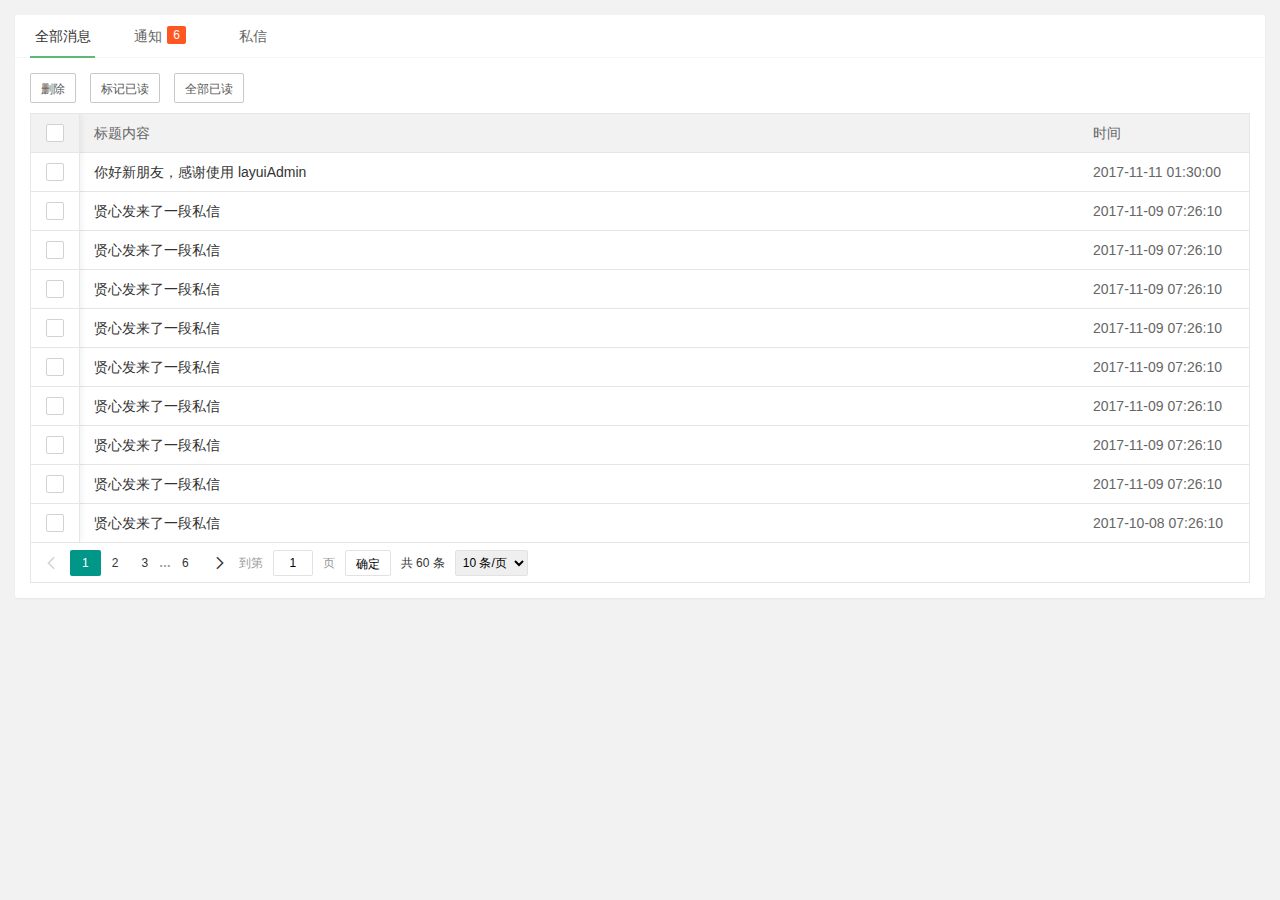
<file: HouseKeep/src/main/resources/static/js/layuiAdmin/views/app/message/index.html>
<!DOCTYPE html>
<html>
<head>
  <meta charset="utf-8">
  <title>消息中心</title>
  <meta name="renderer" content="webkit">
  <meta http-equiv="X-UA-Compatible" content="IE=edge,chrome=1">
  <meta name="viewport" content="width=device-width, initial-scale=1.0, minimum-scale=1.0, maximum-scale=1.0, user-scalable=0">
  <link rel="stylesheet" href="../../../layuiadmin/layui/css/layui.css" media="all">
  <link rel="stylesheet" href="../../../layuiadmin/style/admin.css" media="all">
</head>
<body>

  <div class="layui-fluid" id="LAY-app-message">
    <div class="layui-card">
      <div class="layui-tab layui-tab-brief">
        <ul class="layui-tab-title">
          <li class="layui-this">全部消息</li>
          <li>通知<span class="layui-badge">6</span></li>
          <li>私信</li>
        </ul>
        <div class="layui-tab-content">
        
          <div class="layui-tab-item layui-show">
            <div class="LAY-app-message-btns" style="margin-bottom: 10px;">
              <button class="layui-btn layui-btn-primary layui-btn-sm" data-type="all" data-events="del">删除</button>
              <button class="layui-btn layui-btn-primary layui-btn-sm" data-type="all" data-events="ready">标记已读</button>
              <button class="layui-btn layui-btn-primary layui-btn-sm" data-type="all" data-events="readyAll">全部已读</button>
            </div>
            
            <table id="LAY-app-message-all" lay-filter="LAY-app-message-all"></table>
          </div>
          <div class="layui-tab-item">
          
            <div class="LAY-app-message-btns" style="margin-bottom: 10px;">
              <button class="layui-btn layui-btn-primary layui-btn-sm" data-type="notice" data-events="del">删除</button>
              <button class="layui-btn layui-btn-primary layui-btn-sm" data-type="notice" data-events="ready">标记已读</button>
              <button class="layui-btn layui-btn-primary layui-btn-sm" data-type="notice" data-events="readyAll">全部已读</button>
            </div>
            
            <table id="LAY-app-message-notice" lay-filter="LAY-app-message-notice"></table>
          </div>
          <div class="layui-tab-item">
          
            <div class="LAY-app-message-btns" style="margin-bottom: 10px;">
              <button class="layui-btn layui-btn-primary layui-btn-sm" data-type="direct" data-events="del">删除</button>
              <button class="layui-btn layui-btn-primary layui-btn-sm" data-type="direct" data-events="ready">标记已读</button>
              <button class="layui-btn layui-btn-primary layui-btn-sm" data-type="direct" data-events="readyAll">全部已读</button>
            </div>
            
            <table id="LAY-app-message-direct" lay-filter="LAY-app-message-direct"></table>
          </div>
        </div>
      </div>
    </div>
  </div>

  <script src="../../../layuiadmin/layui/layui.js"></script>  
  <script>
  layui.config({
    base: '../../../layuiadmin/' //静态资源所在路径
  }).extend({
    index: 'lib/index' //主入口模块
  }).use(['index', 'message']);
  </script>
</body>
</html>
</file>
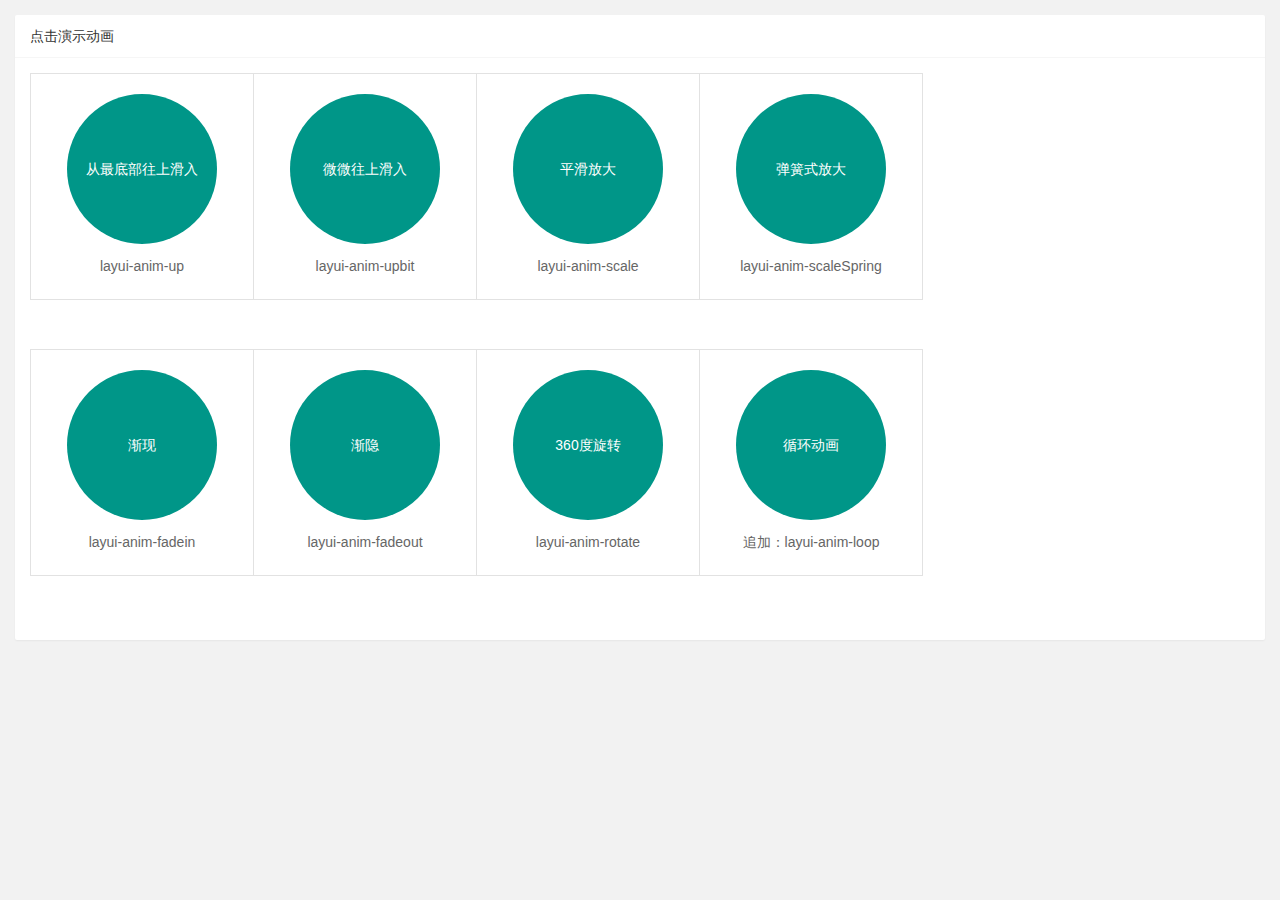
<file: HouseKeep/src/main/resources/static/js/layuiAdmin/views/component/anim/index.html>
<!DOCTYPE html>
<html>
<head>
  <meta charset="utf-8">
  <title>动画</title>
  <meta name="renderer" content="webkit">
  <meta http-equiv="X-UA-Compatible" content="IE=edge,chrome=1">
  <meta name="viewport" content="width=device-width, initial-scale=1.0, minimum-scale=1.0, maximum-scale=1.0, user-scalable=0">
  <link rel="stylesheet" href="../../../layuiadmin/layui/css/layui.css" media="all">
  <link rel="stylesheet" href="../../../layuiadmin/style/admin.css" media="all">
</head>
<body>

  <div class="layui-card layadmin-header">
    <div class="layui-breadcrumb" lay-filter="breadcrumb">
      <a lay-href="">主页</a>
      <a><cite>组件</cite></a>
      <a><cite>动画</cite></a>
    </div>
  </div>

  <style>
  /* 这段样式只是用于演示 */
  #component-anim .layui-card-body{padding: 15px;}

  #component-anim .component-anim-demo{margin-bottom: 50px; font-size: 0;}
  #component-anim .component-anim-demo li{display: inline-block; vertical-align: middle; width: 127px; line-height: 25px; padding: 20px 0; margin-right: -1px; margin-bottom: -1px; border: 1px solid #e2e2e2; font-size: 14px; text-align: center; color: #666; transition: all .3s; -webkit-transition: all .3s;}
  #component-anim .component-anim-demo li .layui-icon{display: inline-block; font-size: 36px;}

  #component-anim .component-anim-demo li .fontclass{display: none;}
  #component-anim .component-anim-demo li .name{color: #c2c2c2;}
  #component-anim .component-anim-demo li:hover{background-color: #f2f2f2; color: #000;}

  #component-anim .component-anim-demo li{width: 222px;}
  #component-anim .component-anim-demo .layui-anim{width: 150px; height: 150px; line-height: 150px; margin: 0 auto 10px; text-align: center; background-color: #009688; cursor: pointer; color: #fff; border-radius: 50%;}
  </style>

  <div class="layui-fluid" id="component-anim">
    <div class="layui-row layui-col-space15">
      <div class="layui-col-md12">
        <div class="layui-card">
          <div class="layui-card-header">点击演示动画</div>
          <div class="layui-card-body">
            
            <ul class="component-anim-demo">
              <li>
                <div class="layui-anim" data-anim="layui-anim-up">从最底部往上滑入</div>
                <div class="code">layui-anim-up</div>
              </li>
              <li>
                <div class="layui-anim" data-anim="layui-anim-upbit">微微往上滑入</div>
                <div class="code">layui-anim-upbit</div>
              </li>
              <li>
                <div class="layui-anim" data-anim="layui-anim-scale">平滑放大</div>
                <div class="code">layui-anim-scale</div>
              </li>
               <li>
                <div class="layui-anim" data-anim="layui-anim-scaleSpring">弹簧式放大</div>
                <div class="code">layui-anim-scaleSpring</div>
              </li>
            </ul>
            <ul class="component-anim-demo">
              <li>
                <div class="layui-anim" data-anim="layui-anim-fadein">渐现</div>
                <div class="code">layui-anim-fadein</div>
              </li>
              <li>
                <div class="layui-anim" data-anim="layui-anim-fadeout">渐隐</div>
                <div class="code">layui-anim-fadeout</div>
              </li>
              <li>
                <div class="layui-anim" data-anim="layui-anim-rotate">360度旋转</div>
                <div class="code">layui-anim-rotate</div>
              </li>
              <li>
                <div class="layui-anim" data-anim="layui-anim-rotate layui-anim-loop">循环动画</div>
                <div class="code">追加：layui-anim-loop</div>
              </li>
            </ul>
            
          </div>
        </div>
      </div>
    </div>
  </div>

  <script src="../../../layuiadmin/layui/layui.js"></script>  
  <script>
  layui.config({
    base: '../../../layuiadmin/' //静态资源所在路径
  }).extend({
    index: 'lib/index' //主入口模块
  }).use(['index'], function(){
    var $ = layui.$
    ,admin = layui.admin
    ,element = layui.element
    ,router = layui.router();

    /* 演示动画 */
    $('#component-anim .component-anim-demo .layui-anim').on('click', function(){
      var othis = $(this), anim = othis.data('anim');
   
      /* 停止循环 */
      if(othis.hasClass('layui-anim-loop')){
        return othis.removeClass(anim);
      }
      
      othis.removeClass(anim);
      
      setTimeout(function(){
        othis.addClass(anim);
      });
      
      /* 恢复渐隐 */
      if(anim === 'layui-anim-fadeout'){
        setTimeout(function(){
          othis.removeClass(anim);
        }, 1300);
      }
    });
  });
  </script>
</body>
</html>
</file>
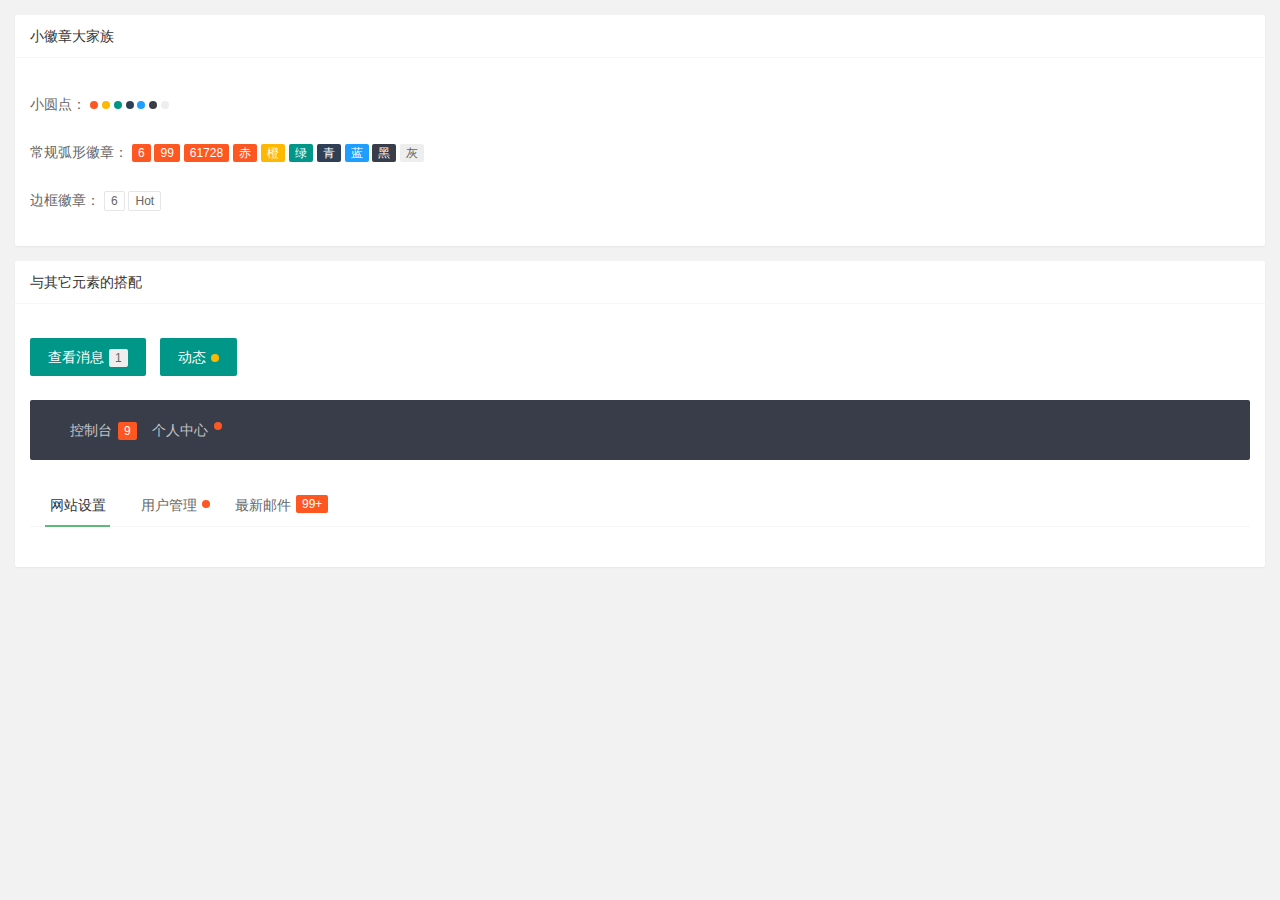
<file: HouseKeep/src/main/resources/static/js/layuiAdmin/views/component/badge/index.html>
<!DOCTYPE html>
<html>
<head>
  <meta charset="utf-8">
  <title>徽章</title>
  <meta name="renderer" content="webkit">
  <meta http-equiv="X-UA-Compatible" content="IE=edge,chrome=1">
  <meta name="viewport" content="width=device-width, initial-scale=1.0, minimum-scale=1.0, maximum-scale=1.0, user-scalable=0">
  <link rel="stylesheet" href="../../../layuiadmin/layui/css/layui.css" media="all">
  <link rel="stylesheet" href="../../../layuiadmin/style/admin.css" media="all">
</head>
<body>


  <div class="layui-fluid">
    <div class="layui-row layui-col-space15">
      <div class="layui-col-md12">
        <div class="layui-card">
          <div class="layui-card-header">小徽章大家族</div>
          <div class="layui-card-body">
            
            <br>小圆点：
            
            <span class="layui-badge-dot"></span>
            <span class="layui-badge-dot layui-bg-orange"></span>
            <span class="layui-badge-dot layui-bg-green"></span>
            <span class="layui-badge-dot layui-bg-cyan"></span>
            <span class="layui-badge-dot layui-bg-blue"></span>
            <span class="layui-badge-dot layui-bg-black"></span>
            <span class="layui-badge-dot layui-bg-gray"></span>
            
            <br><br>常规弧形徽章：
            
            <span class="layui-badge">6</span>
            <span class="layui-badge">99</span>
            <span class="layui-badge">61728</span>
            <span class="layui-badge">赤</span>
            <span class="layui-badge layui-bg-orange">橙</span>
            <span class="layui-badge layui-bg-green">绿</span>
            <span class="layui-badge layui-bg-cyan">青</span>
            <span class="layui-badge layui-bg-blue">蓝</span>
            <span class="layui-badge layui-bg-black">黑</span>
            <span class="layui-badge layui-bg-gray">灰</span>
            
            <br><br>边框徽章：
            
            <span class="layui-badge-rim">6</span>
            <span class="layui-badge-rim">Hot</span>
            
            <br><br>
          
          </div>
        </div>
      </div>
      <div class="layui-col-md12">
        <div class="layui-card">
          <div class="layui-card-header">与其它元素的搭配</div>
          <div class="layui-card-body">
            
            <br>
            
            <button class="layui-btn">查看消息<span class="layui-badge layui-bg-gray">1</span></button>
            <button class="layui-btn">动态<span class="layui-badge-dot layui-bg-orange"></span></button>
             
            <br><br>
             
            <ul class="layui-nav style=" text-align:="" right;"=""> &lt;-- 小Tips：这里有没有发现，设置导航靠右对齐（或居中对齐）其实非常简单 --&gt;
              <li class="layui-nav-item">
                <a href="">控制台<span class="layui-badge">9</span></a>
              </li>
              <li class="layui-nav-item">
                <a href="">个人中心<span class="layui-badge-dot"></span></a>
              </li>
            </ul>
            <br>
             
            <div class="layui-tab layui-tab-brief">
              <ul class="layui-tab-title">
                <li class="layui-this">网站设置</li>
                <li>用户管理<span class="layui-badge-dot"></span></li>
                <li>最新邮件<span class="layui-badge">99+</span></li>
              </ul>
              <div class="layui-tab-content"></div>
            </div>
            
          </div>
        </div>
      </div>
    </div>
  </div>

  <script src="../../../layuiadmin/layui/layui.js"></script>  
  <script>
  layui.config({
    base: '../../../layuiadmin/' //静态资源所在路径
  }).extend({
    index: 'lib/index' //主入口模块
  }).use(['index']);
  </script>
</body>
</html>
</file>
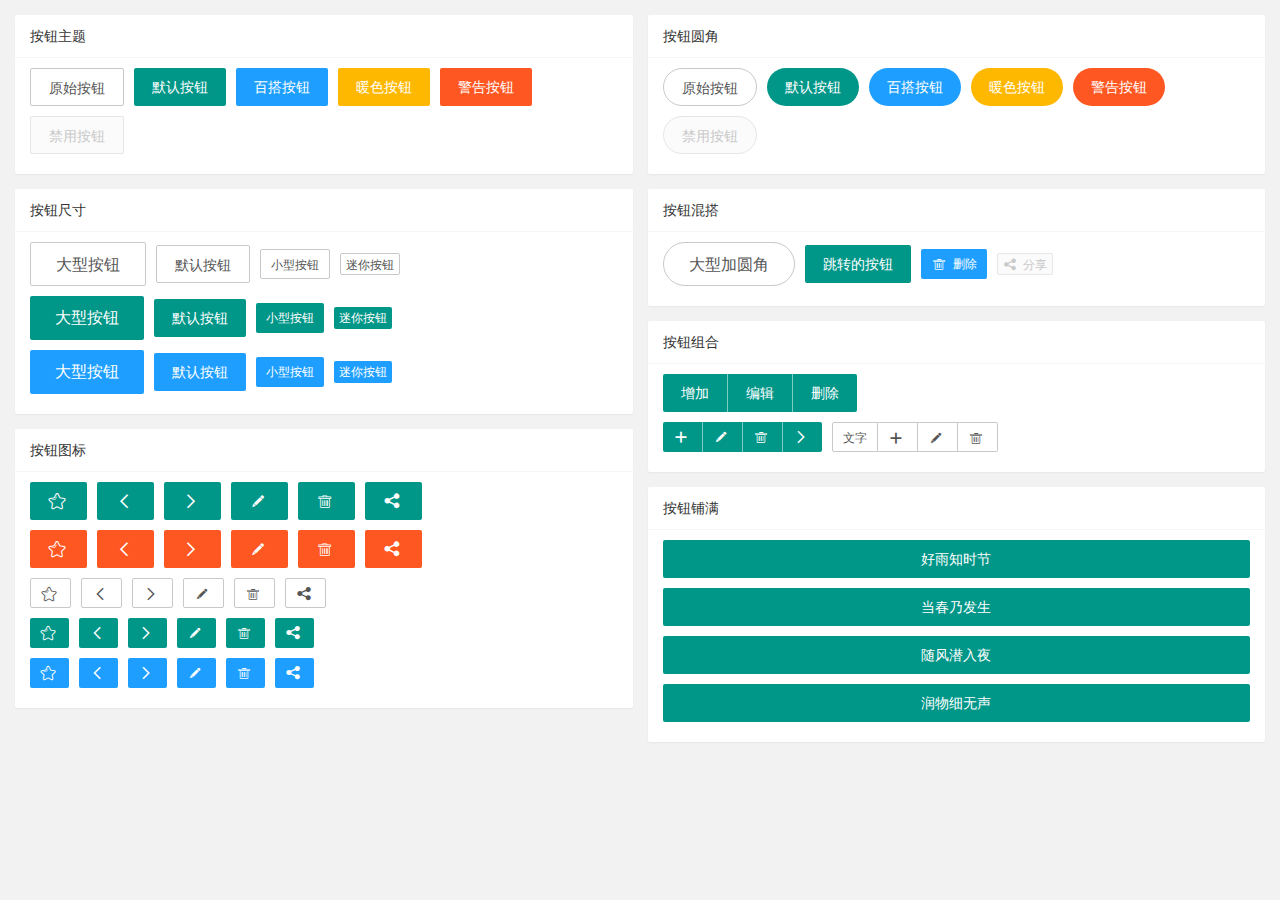
<file: HouseKeep/src/main/resources/static/js/layuiAdmin/views/component/button/index.html>
<!DOCTYPE html>
<html>
<head>
  <meta charset="utf-8">
  <title>按钮</title>
  <meta name="renderer" content="webkit">
  <meta http-equiv="X-UA-Compatible" content="IE=edge,chrome=1">
  <meta name="viewport" content="width=device-width, initial-scale=1.0, minimum-scale=1.0, maximum-scale=1.0, user-scalable=0">
  <link rel="stylesheet" href="../../../layuiadmin/layui/css/layui.css" media="all">
  <link rel="stylesheet" href="../../../layuiadmin/style/admin.css" media="all">
</head>
<body>

  <div class="layui-fluid">
    <div class="layui-row layui-col-space15">
      <div class="layui-col-md6">
        <div class="layui-card">
          <div class="layui-card-header">按钮主题</div>
          <div class="layui-card-body">
            <div class="layui-btn-container">
              <button class="layui-btn layui-btn-primary">原始按钮</button>
              <button class="layui-btn">默认按钮</button>
              <button class="layui-btn layui-btn-normal">百搭按钮</button>
              <button class="layui-btn layui-btn-warm">暖色按钮</button>
              <button class="layui-btn layui-btn-danger">警告按钮</button>
              <button class="layui-btn layui-btn-disabled">禁用按钮</button>
            </div>
          </div>
        </div>
        <div class="layui-card">
          <div class="layui-card-header">按钮尺寸</div>
          <div class="layui-card-body">
            <div class="layui-btn-container">
              <button class="layui-btn layui-btn-primary layui-btn-lg">大型按钮</button>
              <button class="layui-btn layui-btn-primary">默认按钮</button>
              <button class="layui-btn layui-btn-primary layui-btn-sm">小型按钮</button>
              <button class="layui-btn layui-btn-primary layui-btn-xs">迷你按钮</button>
              
              <br>
              
              <button class="layui-btn layui-btn-lg">大型按钮</button>
              <button class="layui-btn">默认按钮</button>
              <button class="layui-btn layui-btn-sm">小型按钮</button>
              <button class="layui-btn layui-btn-xs">迷你按钮</button>
              
              <br>
              
              <button class="layui-btn layui-btn-lg layui-btn-normal">大型按钮</button>
              <button class="layui-btn layui-btn-normal">默认按钮</button>
              <button class="layui-btn layui-btn-sm layui-btn-normal">小型按钮</button>
              <button class="layui-btn layui-btn-xs layui-btn-normal">迷你按钮</button>
            </div>
          </div>
        </div>
        <div class="layui-card">
          <div class="layui-card-header">按钮图标</div>
          <div class="layui-card-body">
            <div class="layui-btn-container">
              <button class="layui-btn"><i class="layui-icon">&#xe600;</i></button>
              <button class="layui-btn"><i class="layui-icon">&#xe603;</i></button>
              <button class="layui-btn"><i class="layui-icon">&#xe602;</i></button>
              <button class="layui-btn"><i class="layui-icon">&#xe642;</i></button>
              <button class="layui-btn"><i class="layui-icon">&#xe640;</i></button>
              <button class="layui-btn"><i class="layui-icon">&#xe641;</i></button>
              
              <br>
              
              <button class="layui-btn layui-btn-danger"><i class="layui-icon">&#xe600;</i></button>
              <button class="layui-btn layui-btn-danger"><i class="layui-icon">&#xe603;</i></button>
              <button class="layui-btn layui-btn-danger"><i class="layui-icon">&#xe602;</i></button>
              <button class="layui-btn layui-btn-danger"><i class="layui-icon">&#xe642;</i></button>
              <button class="layui-btn layui-btn-danger"><i class="layui-icon">&#xe640;</i></button>
              <button class="layui-btn layui-btn-danger"><i class="layui-icon">&#xe641;</i></button>
              
              <br>
              
              <button class="layui-btn layui-btn-primary layui-btn-sm"><i class="layui-icon">&#xe600;</i></button>
              <button class="layui-btn layui-btn-primary layui-btn-sm"><i class="layui-icon">&#xe603;</i></button>
              <button class="layui-btn layui-btn-primary layui-btn-sm"><i class="layui-icon">&#xe602;</i></button>
              <button class="layui-btn layui-btn-primary layui-btn-sm"><i class="layui-icon">&#xe642;</i></button>
              <button class="layui-btn layui-btn-primary layui-btn-sm"><i class="layui-icon">&#xe640;</i></button>
              <button class="layui-btn layui-btn-primary layui-btn-sm"><i class="layui-icon">&#xe641;</i></button>
              
              <br>
              
              <button class="layui-btn layui-btn-sm"><i class="layui-icon">&#xe600;</i></button>
              <button class="layui-btn layui-btn-sm"><i class="layui-icon">&#xe603;</i></button>
              <button class="layui-btn layui-btn-sm"><i class="layui-icon">&#xe602;</i></button>
              <button class="layui-btn layui-btn-sm"><i class="layui-icon">&#xe642;</i></button>
              <button class="layui-btn layui-btn-sm"><i class="layui-icon">&#xe640;</i></button>
              <button class="layui-btn layui-btn-sm"><i class="layui-icon">&#xe641;</i></button>
              
              <br>
                
              <button class="layui-btn layui-btn-normal layui-btn-sm"><i class="layui-icon">&#xe600;</i></button>
              <button class="layui-btn layui-btn-normal layui-btn-sm"><i class="layui-icon">&#xe603;</i></button>
              <button class="layui-btn layui-btn-normal layui-btn-sm"><i class="layui-icon">&#xe602;</i></button>
              <button class="layui-btn layui-btn-normal layui-btn-sm"><i class="layui-icon">&#xe642;</i></button>
              <button class="layui-btn layui-btn-normal layui-btn-sm"><i class="layui-icon">&#xe640;</i></button>
              <button class="layui-btn layui-btn-normal layui-btn-sm"><i class="layui-icon">&#xe641;</i></button>
            </div>
          </div>
        </div>
      </div>
      <div class="layui-col-md6">
        <div class="layui-card">
          <div class="layui-card-header">按钮圆角</div>
          <div class="layui-card-body">
            <div class="layui-btn-container">
              <button class="layui-btn layui-btn-primary layui-btn-radius">原始按钮</button>
              <button class="layui-btn layui-btn-radius">默认按钮</button>
              <button class="layui-btn layui-btn-normal layui-btn-radius">百搭按钮</button>
              <button class="layui-btn layui-btn-warm layui-btn-radius">暖色按钮</button>
              <button class="layui-btn layui-btn-danger layui-btn-radius">警告按钮</button>
              <button class="layui-btn layui-btn-disabled layui-btn-radius">禁用按钮</button>
            </div>
          </div>
        </div>
        <div class="layui-card">
          <div class="layui-card-header">按钮混搭</div>
          <div class="layui-card-body">
            <div class="layui-btn-container">
              <button class="layui-btn layui-btn-lg layui-btn-primary layui-btn-radius">大型加圆角</button>
              <a href="http://www.layui.com/doc/element/button.html" class="layui-btn" target="_blank">跳转的按钮</a>
              <button class="layui-btn layui-btn-sm layui-btn-normal"><i class="layui-icon">&#xe640;</i> 删除</button>
              <button class="layui-btn layui-btn-xs layui-btn-disabled"><i class="layui-icon">&#xe641;</i> 分享</button>

            </div>
          </div>
        </div>
        <div class="layui-card">
          <div class="layui-card-header">按钮组合</div>
          <div class="layui-card-body">
            <div class="layui-btn-container">
              <div class="layui-btn-group">
                <button class="layui-btn">增加</button>
                <button class="layui-btn ">编辑</button>
                <button class="layui-btn">删除</button>
              </div>
            </div>
            <div class="layui-btn-container">
              <div class="layui-btn-group">
                <button class="layui-btn layui-btn-sm"><i class="layui-icon">&#xe654;</i></button>
                <button class="layui-btn layui-btn-sm"><i class="layui-icon">&#xe642;</i></button>
                <button class="layui-btn layui-btn-sm"><i class="layui-icon">&#xe640;</i></button>
                <button class="layui-btn layui-btn-sm"><i class="layui-icon">&#xe602;</i></button>
              </div>
              <div class="layui-btn-group">
                <button class="layui-btn layui-btn-primary layui-btn-sm">文字</button>
                <button class="layui-btn layui-btn-primary layui-btn-sm"><i class="layui-icon">&#xe654;</i></button>
                <button class="layui-btn layui-btn-primary layui-btn-sm"><i class="layui-icon">&#xe642;</i></button>
                <button class="layui-btn layui-btn-primary layui-btn-sm"><i class="layui-icon">&#xe640;</i></button>
              </div>
            </div>
          </div>
        </div>
        <div class="layui-card">
          <div class="layui-card-header">按钮铺满</div>
          <div class="layui-card-body">
            <div class="layui-btn-container">
              <button class="layui-btn layui-btn-fluid">好雨知时节</button>
              <button class="layui-btn layui-btn-fluid">当春乃发生</button>
              <button class="layui-btn layui-btn-fluid">随风潜入夜</button>
              <button class="layui-btn layui-btn-fluid">润物细无声</button>
            </div>
          </div>
        </div>
      </div>
      
    </div>
  </div>

  
  <script src="../../../layuiadmin/layui/layui.js"></script>  
  <script>
  layui.config({
    base: '../../../layuiadmin/' //静态资源所在路径
  }).extend({
    index: 'lib/index' //主入口模块
  }).use(['index']);
  </script>
</body>
</html>
</file>
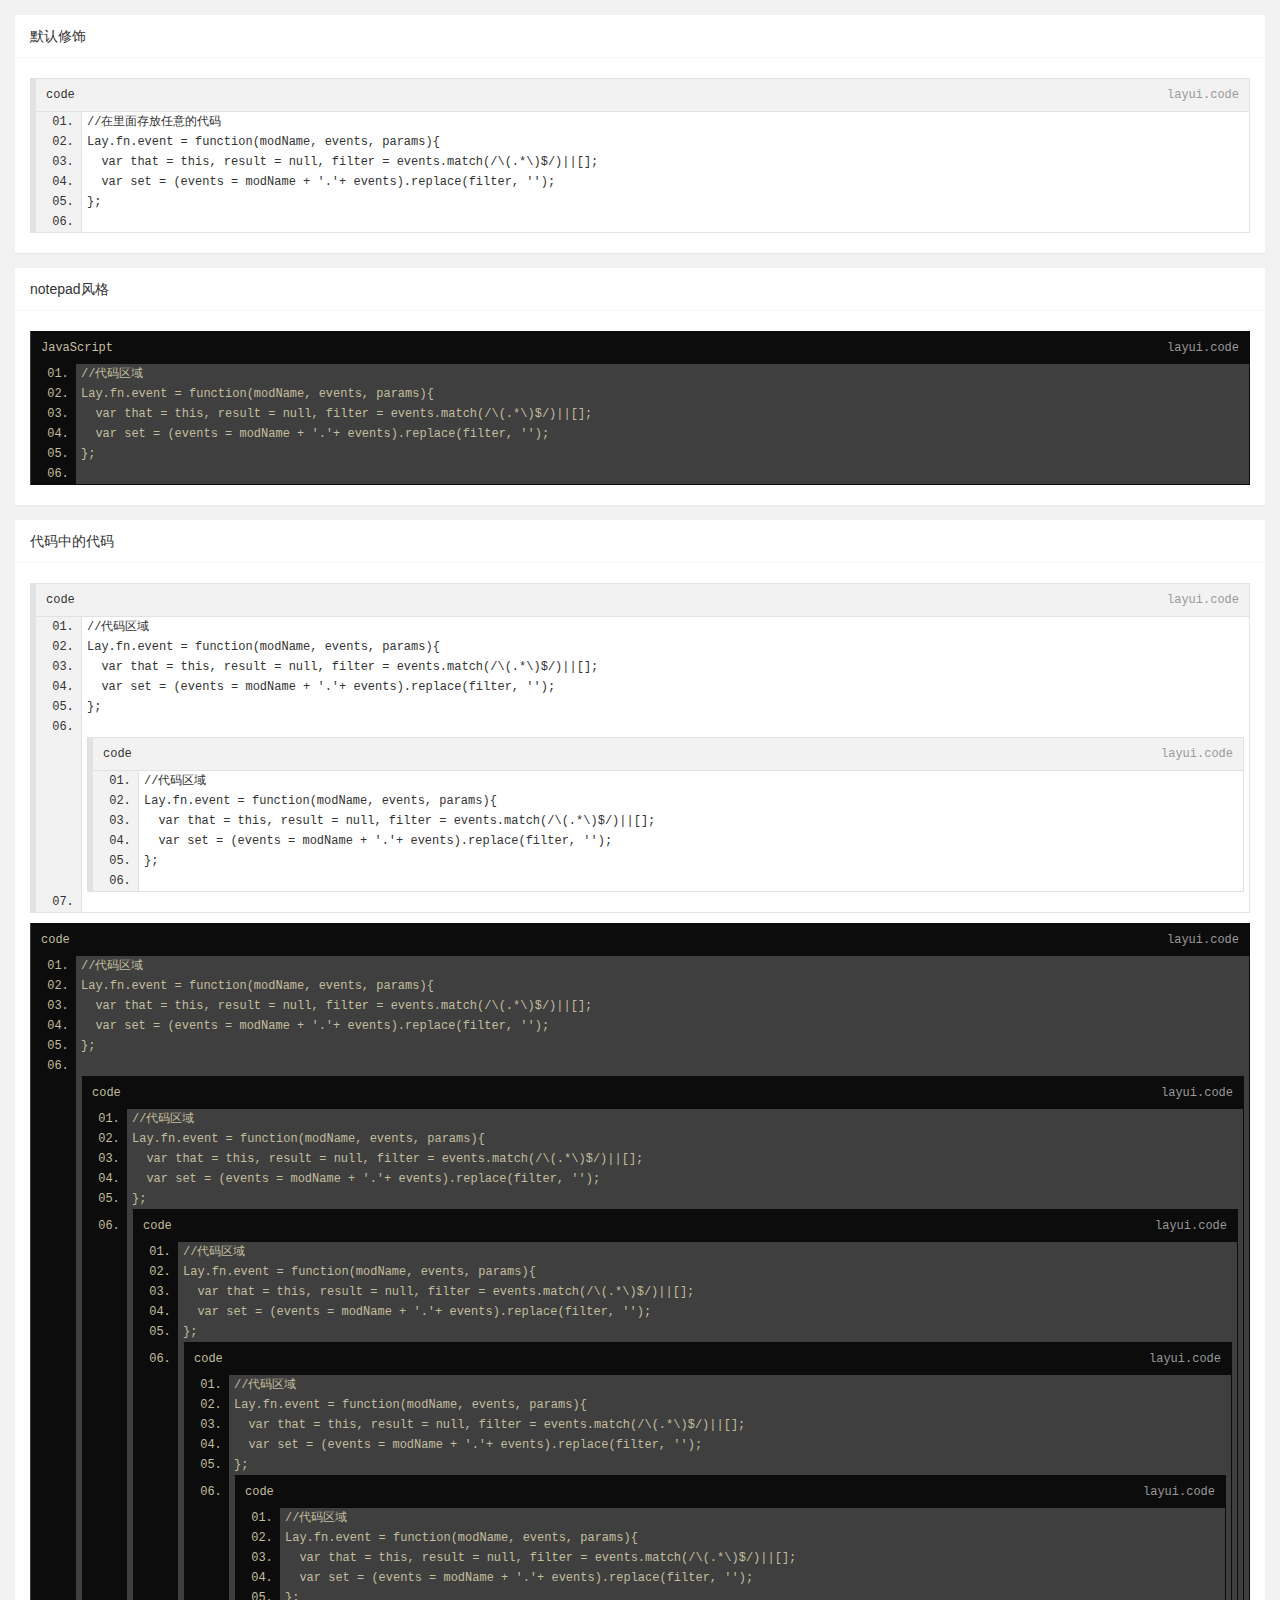
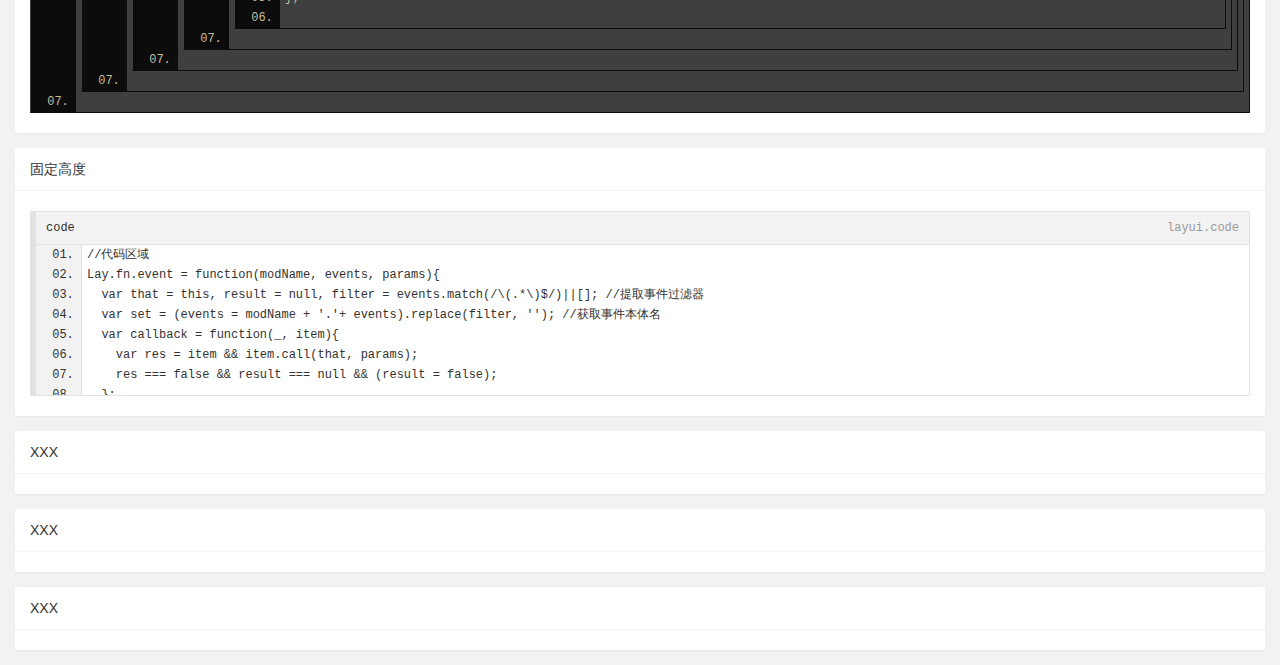
<file: HouseKeep/src/main/resources/static/js/layuiAdmin/views/component/code/index.html>
<!DOCTYPE html>
<html>
<head>
  <meta charset="utf-8">
  <title>代码修饰</title>
  <meta name="renderer" content="webkit">
  <meta http-equiv="X-UA-Compatible" content="IE=edge,chrome=1">
  <meta name="viewport" content="width=device-width, initial-scale=1.0, minimum-scale=1.0, maximum-scale=1.0, user-scalable=0">
  <link rel="stylesheet" href="../../../layuiadmin/layui/css/layui.css" media="all">
  <link rel="stylesheet" href="../../../layuiadmin/style/admin.css" media="all">
</head>
<body>

  <div class="layui-card layadmin-header">
    <div class="layui-breadcrumb" lay-filter="breadcrumb">
      <a lay-href="">主页</a>
      <a><cite>组件</cite></a>
      <a><cite>代码修饰</cite></a>
    </div>
  </div>
  
  <div class="layui-fluid">
    <div class="layui-row layui-col-space15">
      <div class="layui-col-md12">
        <div class="layui-card">
          <div class="layui-card-header">默认修饰</div>
          <div class="layui-card-body">
            <pre class="layui-code">//在里面存放任意的代码
Lay.fn.event = function(modName, events, params){
  var that = this, result = null, filter = events.match(/\(.*\)$/)||[];
  var set = (events = modName + '.'+ events).replace(filter, ''); 
};
            </pre>
          </div>
        </div>
        
        <div class="layui-card">
          <div class="layui-card-header">notepad风格</div>
          <div class="layui-card-body">
            <pre class="layui-code" lay-title="JavaScript" lay-skin="notepad">//代码区域
Lay.fn.event = function(modName, events, params){
  var that = this, result = null, filter = events.match(/\(.*\)$/)||[];
  var set = (events = modName + '.'+ events).replace(filter, ''); 
};
            </pre>
          </div>
        </div>
        
        <div class="layui-card">
          <div class="layui-card-header">代码中的代码</div>
          <div class="layui-card-body">
            <pre class="layui-code">//代码区域
Lay.fn.event = function(modName, events, params){
  var that = this, result = null, filter = events.match(/\(.*\)$/)||[];
  var set = (events = modName + '.'+ events).replace(filter, ''); 
};
      <pre class="layui-code">//代码区域
Lay.fn.event = function(modName, events, params){
  var that = this, result = null, filter = events.match(/\(.*\)$/)||[];
  var set = (events = modName + '.'+ events).replace(filter, ''); 
};
      </pre>
      </pre>
      
      <pre class="layui-code" lay-skin="notepad">//代码区域
Lay.fn.event = function(modName, events, params){
  var that = this, result = null, filter = events.match(/\(.*\)$/)||[];
  var set = (events = modName + '.'+ events).replace(filter, ''); 
};
      <pre class="layui-code" lay-skin="notepad">//代码区域
Lay.fn.event = function(modName, events, params){
  var that = this, result = null, filter = events.match(/\(.*\)$/)||[];
  var set = (events = modName + '.'+ events).replace(filter, ''); 
};
<pre class="layui-code" lay-skin="notepad">//代码区域
Lay.fn.event = function(modName, events, params){
  var that = this, result = null, filter = events.match(/\(.*\)$/)||[];
  var set = (events = modName + '.'+ events).replace(filter, ''); 
};
<pre class="layui-code" lay-skin="notepad">//代码区域
Lay.fn.event = function(modName, events, params){
  var that = this, result = null, filter = events.match(/\(.*\)$/)||[];
  var set = (events = modName + '.'+ events).replace(filter, ''); 
};
<pre class="layui-code" lay-skin="notepad">//代码区域
Lay.fn.event = function(modName, events, params){
  var that = this, result = null, filter = events.match(/\(.*\)$/)||[];
  var set = (events = modName + '.'+ events).replace(filter, ''); 
};
            </pre>
            </pre>
            </pre>
            </pre>
            </pre>
          </div>
        </div>
        
        <div class="layui-card">
          <div class="layui-card-header">固定高度</div>
          <div class="layui-card-body">
            <pre class="layui-code" lay-height="150px">//代码区域
Lay.fn.event = function(modName, events, params){
  var that = this, result = null, filter = events.match(/\(.*\)$/)||[]; //提取事件过滤器
  var set = (events = modName + '.'+ events).replace(filter, ''); //获取事件本体名
  var callback = function(_, item){
    var res = item &amp;&amp; item.call(that, params);
    res === false &amp;&amp; result === null &amp;&amp; (result = false);
  };
  layui.each(config.event[set], callback);
  filter[0] &amp;&amp; layui.each(config.event[events], callback); //执行过滤器中的事件
  return result;
};
            </pre>
          </div>
        </div>
        
        <div class="layui-card">
          <div class="layui-card-header">XXX</div>
          <div class="layui-card-body">
            
          </div>
        </div>
        
        <div class="layui-card">
          <div class="layui-card-header">XXX</div>
          <div class="layui-card-body">
            
          </div>
        </div>
        
        <div class="layui-card">
          <div class="layui-card-header">XXX</div>
          <div class="layui-card-body">
            
          </div>
        </div>
        
      </div>
    </div>
  </div>
  
  <script src="../../../layuiadmin/layui/layui.js"></script>  
  <script>
  layui.config({
    base: '../../../layuiadmin/' //静态资源所在路径
  }).extend({
    index: 'lib/index' //主入口模块
  }).use(['index', 'code'], function(){
  
    layui.code({
      elem: 'pre'
    });
  
  });
  </script>
</body>
</html>
</file>
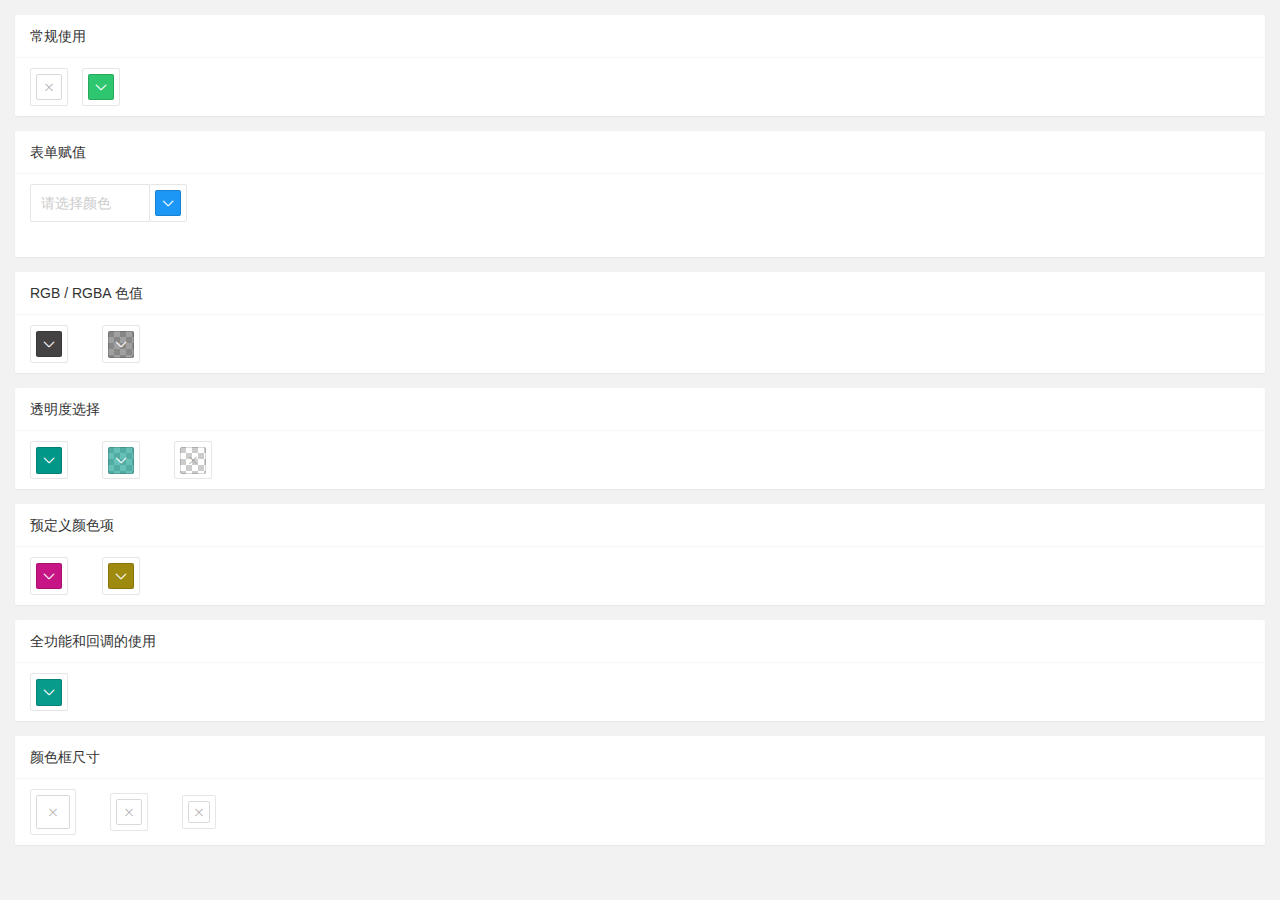
<file: HouseKeep/src/main/resources/static/js/layuiAdmin/views/component/colorpicker/index.html>
<!DOCTYPE html>
<html>
<head>
  <meta charset="utf-8">
  <title>颜色选择器组件</title>
  <meta name="renderer" content="webkit">
  <meta http-equiv="X-UA-Compatible" content="IE=edge,chrome=1">
  <meta name="viewport" content="width=device-width, initial-scale=1.0, minimum-scale=1.0, maximum-scale=1.0, user-scalable=0">
  <link rel="stylesheet" href="../../../layuiadmin/layui/css/layui.css" media="all">
  <link rel="stylesheet" href="../../../layuiadmin/style/admin.css" media="all">
</head>
<body>

  <div class="layui-card layadmin-header">
    <div class="layui-breadcrumb" lay-filter="breadcrumb">
      <a lay-href="">主页</a>
      <a><cite>组件</cite></a>
      <a><cite>颜色选择器组件</cite></a>
    </div>
  </div>

  <div class="layui-fluid">
    <div class="layui-row layui-col-space15">
      <div class="layui-col-md12">
        <div class="layui-card">
          <div class="layui-card-header">常规使用</div>
          <div class="layui-card-body">
            <div id="test-colorpicker-dome1"></div>
            <div id="test-colorpicker-dome2" style="margin-left: 10px;"></div>
          </div>
        </div>
        <div class="layui-card">
          <div class="layui-card-header">表单赋值</div>
          <div class="layui-card-body">
            <form class="layui-form" action="">
              <div class="layui-form-item">
                <div class="layui-input-inline" style="width: 120px;">
                  <input type="text" value="" placeholder="请选择颜色" class="layui-input" id="test-colorpicker-form-input">
                </div>
                <div class="layui-inline" style="left: -11px;">
                  <div id="test-colorpicker-dome3"></div>
                </div>
              </div>
            </form>
          </div>
        </div>
        <div class="layui-card">
          <div class="layui-card-header">RGB / RGBA 色值</div>
          <div class="layui-card-body">
            <div id="test-colorpicker-dome4"></div>
            <div id="test-colorpicker-dome5" style="margin-left: 30px;"></div>
          </div>
        </div>
        <div class="layui-card">
          <div class="layui-card-header">透明度选择</div>
          <div class="layui-card-body">
            <div id="test-colorpicker-dome6"></div>
            <div id="test-colorpicker-dome7" style="margin-left: 30px;"></div>
            <div id="test-colorpicker-dome8" style="margin-left: 30px;"></div>
          </div>
        </div>
        <div class="layui-card">
          <div class="layui-card-header">预定义颜色项</div>
          <div class="layui-card-body">
            <div id="test-colorpicker-dome9"></div>
            <div id="test-colorpicker-dome10" style="margin-left: 30px;"></div>
          </div>
        </div>
        <div class="layui-card">
          <div class="layui-card-header">全功能和回调的使用</div>
          <div class="layui-card-body">
            <input type="hidden" name="color" value="" id="test-colorpicker-all-input">
            <div id="test-colorpicker-dome11"></div>
          </div>
        </div>
        <div class="layui-card">
          <div class="layui-card-header">颜色框尺寸</div>
          <div class="layui-card-body">
            <div id="test-colorpicker-dome12"></div>
            <div id="test-colorpicker-dome13" style="margin-left: 30px;"></div>
            <div id="test-colorpicker-dome14" style="margin-left: 30px;"></div>
          </div>
        </div>
      </div>
    </div>
  </div>

  <script src="../../../layuiadmin/layui/layui.js"></script>  
  <script>
  layui.config({
    base: '../../../layuiadmin/' //静态资源所在路径
  }).extend({
    index: 'lib/index' //主入口模块
  }).use(['index', 'colorpicker'], function(){
    var $ = layui.$
    ,colorpicker = layui.colorpicker;
    
    //常规使用
    colorpicker.render({
      elem: '#test-colorpicker-dome1' //绑定元素
      ,change: function(color){ //颜色改变的回调
        layer.tips('选择了：'+ color, this.elem, {
          tips: 1
        });
      }
    });
     
    //初始色值
    colorpicker.render({
      elem: '#test-colorpicker-dome2'
      ,color: '#2ec770' //设置默认色
      ,done: function(color){
        layer.tips('选择了：'+ color, this.elem);
      }
    });
    
    //表单赋值
    colorpicker.render({
      elem: '#test-colorpicker-dome3'
      ,color: '#1c97f5'
      ,done: function(color){
        $('#test-colorpicker-form-input').val(color);
      }
    });
    
    //RGB 、RGBA
    colorpicker.render({
      elem: '#test-colorpicker-dome4'
      ,color: 'rgb(68,66,66)'
      ,format: 'rgb' //默认为 hex
    });
    colorpicker.render({
      elem: '#test-colorpicker-dome5'
      ,color: 'rgba(68,66,66,0.5)'
      ,format: 'rgb'
      ,alpha: true //开启透明度滑块
    });
    
    //开启透明度
    colorpicker.render({
      elem: '#test-colorpicker-dome6'
      ,color: '#009688' //hex
      ,alpha: true //开启透明度
      ,format: 'rgb'
    });
    colorpicker.render({
      elem: '#test-colorpicker-dome7'
      ,color: 'rgb(0,150,136,0.6)' //rgba
      ,alpha: true
      ,format: 'rgb'
    });
    colorpicker.render({ //无初始色值时
      elem: '#test-colorpicker-dome8'
      ,alpha: true
      ,format: 'rgb'
    });
    
    //预定义颜色项
    colorpicker.render({
      elem: '#test-colorpicker-dome9'
      ,color: '#c71585'
      ,predefine: true // 开启预定义颜色
    });
    colorpicker.render({
      elem: '#test-colorpicker-dome10'
      ,color: '#9d8a0e'
      ,predefine: true // 开启预定义颜色
      ,colors: ['#ff8c00','#00ced1','#9d8a0e'] //自定义预定义颜色项
    });
    
    //开启全功能
    colorpicker.render({
      elem: '#test-colorpicker-dome11'
      ,color: 'rgba(7, 155, 140, 1)'
      ,format: 'rgb'
      ,predefine: true
      ,alpha: true
      ,done: function(color){
        $('#test-colorpicker-all-input').val(color); //向隐藏域赋值
        layer.tips('给指定隐藏域设置了颜色值：'+ color, this.elem);
        
        color || this.change(color); //清空时执行 change
      }
      ,change: function(color){
        //给当前页面头部和左侧设置主题色
        parent.layui.$('.layui-side-menu,.layui-logo').css('cssText', 'background-color: '+ color + ' !important;');
      }
    });
    
    //设定颜色框尺寸
    colorpicker.render({
      elem: '#test-colorpicker-dome12'
      ,size: 'lg' //大号下拉框
    });
    colorpicker.render({
      elem: '#test-colorpicker-dome13'
      //,size: 'sm' //默认 sm
    });
    colorpicker.render({
      elem: '#test-colorpicker-dome14'
      ,size: 'xs' //mini下拉框
    });
  });
  </script>
</body>
</html>
</file>
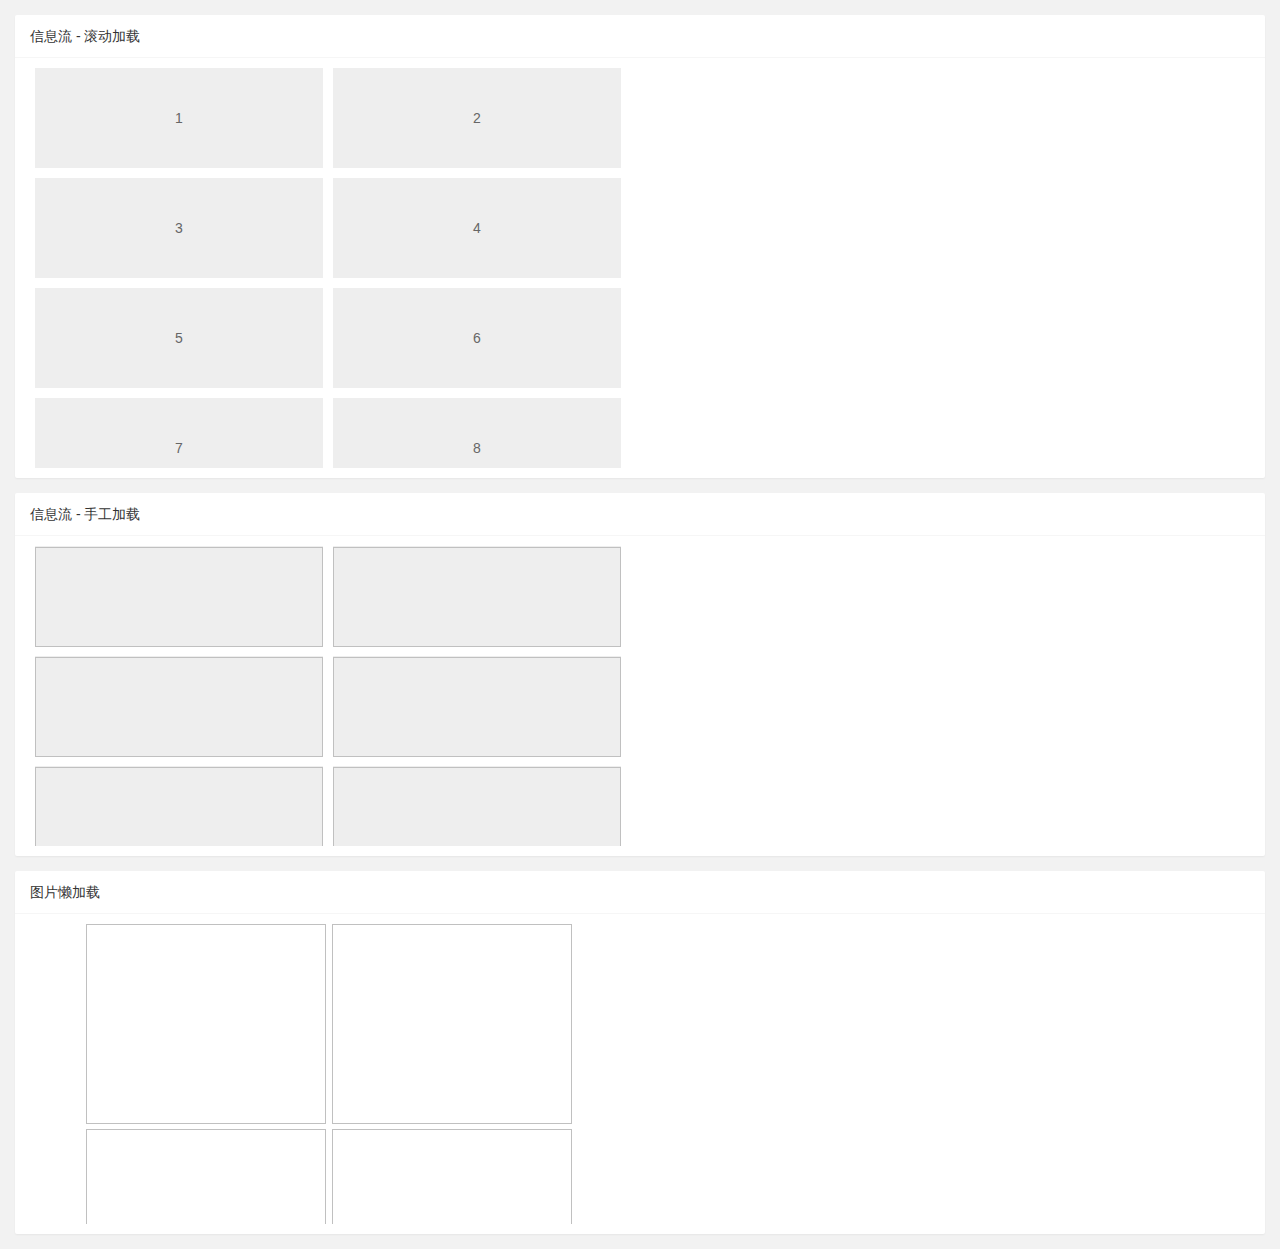
<file: HouseKeep/src/main/resources/static/js/layuiAdmin/views/component/flow/index.html>
<!DOCTYPE html>
<html>
<head>
  <meta charset="utf-8">
  <title>流加载</title>
  <meta name="renderer" content="webkit">
  <meta http-equiv="X-UA-Compatible" content="IE=edge,chrome=1">
  <meta name="viewport" content="width=device-width, initial-scale=1.0, minimum-scale=1.0, maximum-scale=1.0, user-scalable=0">
  <link rel="stylesheet" href="../../../layuiadmin/layui/css/layui.css" media="all">
  <link rel="stylesheet" href="../../../layuiadmin/style/admin.css" media="all">
</head>
<body>
  
  <!-- 以下样式仅供演示 -->
  <style>
    #LAY-flow-demo .flow-default{width: 600px; height: 400px; overflow: auto; font-size: 0;}
    #LAY-flow-demo .flow-default li{display: inline-block; margin: 0 5px; font-size: 14px; width: 48%;  margin-bottom: 10px; height: 100px; line-height: 100px; text-align: center; background-color: #eee;}
    #LAY-flow-demo .flow-default img{width: 100%; height: 100%;}
    #LAY-flow-demo .site-demo-flow{width: 600px; height: 300px; overflow: auto; text-align: center;}
    #LAY-flow-demo .site-demo-flow img{width: 40%; height: 200px; margin: 0 2px 5px 0; border: none;}
    
    @media screen and (max-width: 768px) {
      #LAY-flow-demo .flow-default,
      #LAY-flow-demo .site-demo-flow{width: 100%;}
      #LAY-flow-demo .flow-default li{width: 45%}
      #LAY-flow-demo .site-demo-flow img{height: 150px;}
    }
  </style>

  <div class="layui-card layadmin-header">
    <div class="layui-breadcrumb" lay-filter="breadcrumb">
      <a lay-href="">主页</a>
      <a><cite>组件</cite></a>
      <a><cite>流加载</cite></a>
    </div>
  </div>
  
  <div class="layui-fluid" id="LAY-flow-demo">
    <div class="layui-row layui-col-space15">
      <div class="layui-col-md12">
        <div class="layui-card">
          <div class="layui-card-header">信息流 - 滚动加载</div>
          <div class="layui-card-body">
            <ul class="flow-default" id="test-flow-auto"></ul>
          </div>
        </div>
      </div>
      
      <div class="layui-col-md12">
        <div class="layui-card">
          <div class="layui-card-header">信息流 - 手工加载</div>
          <div class="layui-card-body">
            <ul class="flow-default" style="height: 300px;" id="test-flow-manual"></ul>
          </div>
        </div>
      </div>
      
      <div class="layui-col-md12">
        <div class="layui-card">
          <div class="layui-card-header">图片懒加载</div>
          <div class="layui-card-body">
            <div class="site-demo-flow" id="test-flow-lazyimg">
              <img lay-src="https://gw.alicdn.com/bao/uploaded/i2/701696736/TB2PNl5ahQa61Bjy0FhXXaalFXa_!!701696736.jpg_400x400q90.jpg?t=1523290753265">
              <img lay-src="https://gw.alicdn.com/bao/uploaded/i2/162734861/TB2V5rsX_gc61BjSZFkXXcTkFXa_!!162734861.jpg_400x400q90.jpg?t=1523290753265">
              <img lay-src="https://gw.alicdn.com/bao/uploaded/i4/69476562/TB2htq4XTka61BjSszfXXXN8pXa_!!69476562.jpg_400x400q90.jpg?t=1523290753265">
              <img lay-src="https://gw.alicdn.com/bao/uploaded/i1/180558071/TB2sy6jXMQc61BjSZFGXXa1DFXa_!!180558071.jpg_400x400q90.jpg?t=1523290753265">
              <img lay-src="https://gw.alicdn.com/bao/uploaded/i2/701696736/TB2PNl5ahQa61Bjy0FhXXaalFXa_!!701696736.jpg_400x400q90.jpg?t=1523290753265">
              <img lay-src="https://gw.alicdn.com/bao/uploaded/i3/285892163/TB2qu2HX9Zb61BjSZPfXXaU.pXa_!!285892163.jpg_400x400q90.jpg?t=1523290753265">
              <img lay-src="https://gw.alicdn.com/bao/uploaded/i2/704998060/TB2S.gAXTgc61BjSZFkXXcTkFXa_!!704998060.jpg_400x400q90.jpg?t=1523290753265">
              <img lay-src="https://gw.alicdn.com/bao/uploaded/i3/117202952/TB25lckX_AX61Bjy0FcXXaSlFXa_!!117202952.jpg_400x400q90.jpg?t=1523290753265">
              <img lay-src="https://gw.alicdn.com/bao/uploaded/i2/162734861/TB2qijoX9Zb61BjSZPfXXaU.pXa_!!162734861.jpg_400x400q90.jpg?t=1523290753265">
              <img lay-src="https://gw.alicdn.com/bao/uploaded/i3/96216586/TB2S7EfXHMc61BjSZFFXXaDLFXa_!!96216586.jpg_400x400q90.jpg?t=1523290753265">
              <img lay-src="https://gw.alicdn.com/bao/uploaded/i8/TB1jSSFNFXXXXcoXFXXYXGcGpXX_M2.SS2_400x400q90.jpg?t=1523290753265">
              <img lay-src="https://gw.alicdn.com/bao/uploaded/i2/162734861/TB2ylbsX37c61BjSZFKXXb6hFXa_!!162734861.jpg_400x400q90.jpg?t=1523290753265">
              <img lay-src="https://gw.alicdn.com/bao/uploaded/i2/117202952/TB2FdyZajUd61BjSZPcXXc6hXXa_!!117202952.jpg_400x400q90.jpg?t=1523290753265">
              <img lay-src="https://gw.alicdn.com/bao/uploaded/i4/777105914/TB2t.qbXZwb61Bjy0FfXXXvlpXa_!!777105914.jpg_400x400q90.jpg?t=1523290753265">
              <img lay-src="https://gw.alicdn.com/bao/uploaded/i4/TB1XzupNFXXXXcpXXXXXXXXXXXX_!!0-item_pic.jpg_400x400q90.jpg?t=1523290753265">
            </div>
          </div>
        </div>
      </div>
      
    </div>
  </div>
  
  <script src="../../../layuiadmin/layui/layui.js"></script>  
  <script>
  layui.config({
    base: '../../../layuiadmin/' //静态资源所在路径
  }).extend({
    index: 'lib/index' //主入口模块
  }).use(['index', 'flow'], function(){
    var flow = layui.flow;
  
    flow.load({
      elem: '#test-flow-auto' //流加载容器
      ,scrollElem: '#test-flow-auto' //滚动条所在元素，一般不用填，此处只是演示需要。
      ,done: function(page, next){ //执行下一页的回调
        
        //模拟数据插入
        setTimeout(function(){
          var lis = [];
          for(var i = 0; i < 8; i++){
            lis.push('<li>'+ ( (page-1)*8 + i + 1 ) +'</li>')
          }
          
          //执行下一页渲染，第二参数为：满足“加载更多”的条件，即后面仍有分页
          //pages为Ajax返回的总页数，只有当前页小于总页数的情况下，才会继续出现加载更多
          next(lis.join(''), page < 10); //假设总页数为 10
        }, 500);
      }
    });
    
    flow.load({
      elem: '#test-flow-manual' //流加载容器
      ,scrollElem: '#test-flow-manual' //滚动条所在元素，一般不用填，此处只是演示需要。
      ,isAuto: false
      ,isLazyimg: true
      ,done: function(page, next){ //加载下一页
        //模拟插入
        setTimeout(function(){
          var lis = [];
          for(var i = 0; i < 6; i++){
            lis.push('<li><img lay-src="http://s17.mogucdn.com/p2/161011/upload_279h87jbc9l0hkl54djjjh42dc7i1_800x480.jpg?v='+ ( (page-1)*6 + i + 1 ) +'"></li>')
          }
          next(lis.join(''), page < 6); //假设总页数为 6
        }, 500);
      }
    });
    
    //按屏加载图片
    flow.lazyimg({
      elem: '#test-flow-lazyimg img'
      ,scrollElem: '#test-flow-lazyimg' //一般不用设置，此处只是演示需要。
    });
  
  });
  </script>
</body>
</html>
</file>
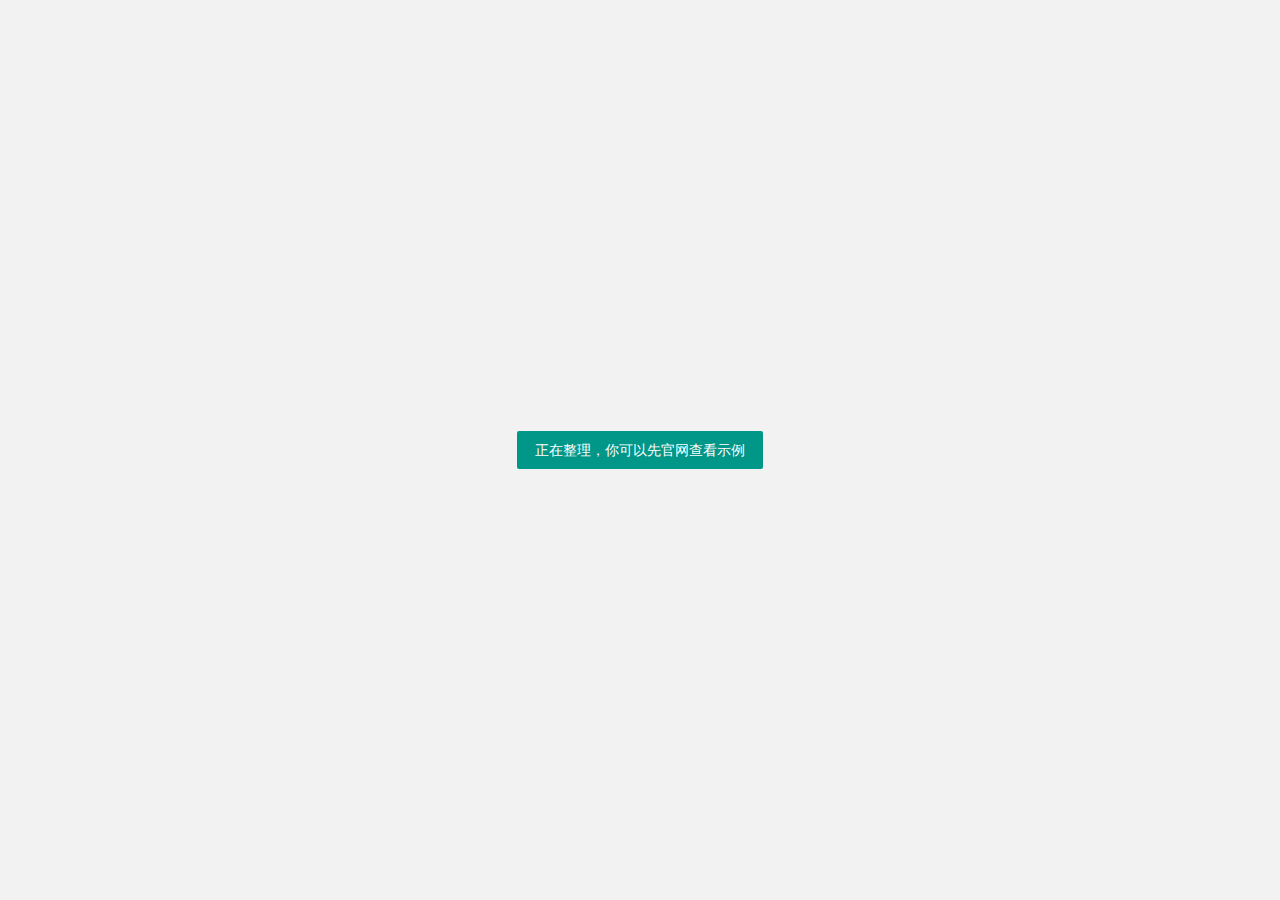
<file: HouseKeep/src/main/resources/static/js/layuiAdmin/views/component/laydate/index.html>
<!DOCTYPE html>
<html>
<head>
  <meta charset="utf-8">
  <title>日期组件</title>
  <meta name="renderer" content="webkit">
  <meta http-equiv="X-UA-Compatible" content="IE=edge,chrome=1">
  <meta name="viewport" content="width=device-width, initial-scale=1.0, minimum-scale=1.0, maximum-scale=1.0, user-scalable=0">
  <link rel="stylesheet" href="../../../layuiadmin/layui/css/layui.css" media="all">
  <link rel="stylesheet" href="../../../layuiadmin/style/admin.css" media="all">
</head>
<body>


<div class="layui-card layadmin-header">
  <div class="layui-breadcrumb" lay-filter="breadcrumb">
    <a lay-href="">主页</a>
    <a><cite>组件</cite></a>
    <a><cite>日期时间</cite></a>
  </div>
</div>

<style>
/* 这段样式只是用于演示 */
.layadmin-trailer{position: absolute; left: 0; top: 0; height: 100%; width: 100%; padding: 15px; display: flex; justify-content: center; flex-direction: column; text-align: center; box-sizing: border-box; font-size: 20px; font-weight: 300; color: #ccc;}
</style>

<div class="layadmin-trailer">
  <div style="width: 280px; margin: 0 auto;">
    <a href="http://www.layui.com/demo/laydate.html" target="_blank" class="layui-btn">
      正在整理，你可以先官网查看示例
    </a>
  </a>
</div>
  
  <script src="../../../layuiadmin/layui/layui.js"></script>  
  <script>
  layui.config({
    base: '../../../layuiadmin/' //静态资源所在路径
  }).extend({
    index: 'lib/index' //主入口模块
  }).use(['index']);
  </script>
</body>
</html>
</file>
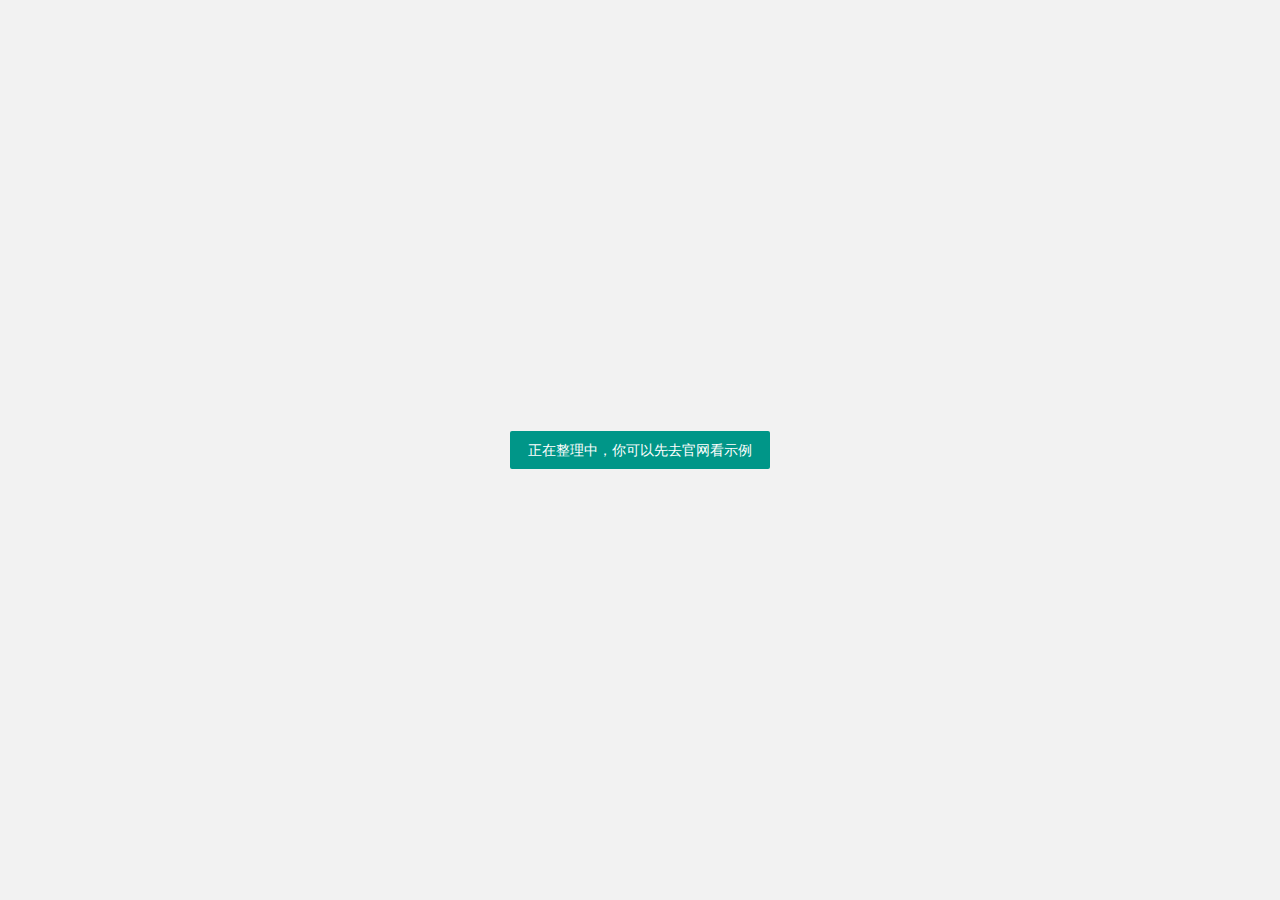
<file: HouseKeep/src/main/resources/static/js/layuiAdmin/views/component/laypage/index.html>
<!DOCTYPE html>
<html>
<head>
  <meta charset="utf-8">
  <title>通用分页组件</title>
  <meta name="renderer" content="webkit">
  <meta http-equiv="X-UA-Compatible" content="IE=edge,chrome=1">
  <meta name="viewport" content="width=device-width, initial-scale=1.0, minimum-scale=1.0, maximum-scale=1.0, user-scalable=0">
  <link rel="stylesheet" href="../../../layuiadmin/layui/css/layui.css" media="all">
  <link rel="stylesheet" href="../../../layuiadmin/style/admin.css" media="all">
</head>
<body>


<div class="layui-card layadmin-header">
  <div class="layui-breadcrumb" lay-filter="breadcrumb">
    <a lay-href="">主页</a>
    <a><cite>组件</cite></a>
    <a><cite>分页</cite></a>
  </div>
</div>

<style>
/* 这段样式只是用于演示 */
.layadmin-trailer{position: absolute; left: 0; top: 0; height: 100%; width: 100%; padding: 15px; display: flex; justify-content: center; flex-direction: column; text-align: center; box-sizing: border-box; font-size: 20px; font-weight: 300; color: #ccc;}
</style>

<div class="layadmin-trailer">
  <div style="width: 280px; margin: 0 auto;">
    <a href="http://www.layui.com/demo/laypage.html" target="_blank" class="layui-btn">
      正在整理中，你可以先去官网看示例
    </a>
  </a>
</div>
  
  <script src="../../../layuiadmin/layui/layui.js"></script>  
  <script>
  layui.config({
    base: '../../../layuiadmin/' //静态资源所在路径
  }).extend({
    index: 'lib/index' //主入口模块
  }).use(['index']);
  </script>
</body>
</file>
<file: HouseKeep/src/main/resources/static/js/layuiAdmin/layuiadmin/layui/css/layui.css>
/** layui-v2.4.5 MIT License By https://www.layui.com */
 .layui-inline,img{display:inline-block;vertical-align:middle}h1,h2,h3,h4,h5,h6{font-weight:400}.layui-edge,.layui-header,.layui-inline,.layui-main{position:relative}.layui-elip,.layui-form-checkbox span,.layui-form-pane .layui-form-label{text-overflow:ellipsis;white-space:nowrap}.layui-btn,.layui-edge,.layui-inline,img{vertical-align:middle}.layui-btn,.layui-disabled,.layui-icon,.layui-unselect{-webkit-user-select:none;-ms-user-select:none;-moz-user-select:none}blockquote,body,button,dd,div,dl,dt,form,h1,h2,h3,h4,h5,h6,input,li,ol,p,pre,td,textarea,th,ul{margin:0;padding:0;-webkit-tap-highlight-color:rgba(0,0,0,0)}a:active,a:hover{outline:0}img{border:none}li{list-style:none}table{border-collapse:collapse;border-spacing:0}h4,h5,h6{font-size:100%}button,input,optgroup,option,select,textarea{font-family:inherit;font-size:inherit;font-style:inherit;font-weight:inherit;outline:0}pre{white-space:pre-wrap;white-space:-moz-pre-wrap;white-space:-pre-wrap;white-space:-o-pre-wrap;word-wrap:break-word}body{line-height:24px;font:14px Helvetica Neue,Helvetica,PingFang SC,Tahoma,Arial,sans-serif}hr{height:1px;margin:10px 0;border:0;clear:both}a{color:#333;text-decoration:none}a:hover{color:#777}a cite{font-style:normal;*cursor:pointer}.layui-border-box,.layui-border-box *{box-sizing:border-box}.layui-box,.layui-box *{box-sizing:content-box}.layui-clear{clear:both;*zoom:1}.layui-clear:after{content:'\20';clear:both;*zoom:1;display:block;height:0}.layui-inline{*display:inline;*zoom:1}.layui-edge{display:inline-block;width:0;height:0;border-width:6px;border-style:dashed;border-color:transparent;overflow:hidden}.layui-edge-top{top:-4px;border-bottom-color:#999;border-bottom-style:solid}.layui-edge-right{border-left-color:#999;border-left-style:solid}.layui-edge-bottom{top:2px;border-top-color:#999;border-top-style:solid}.layui-edge-left{border-right-color:#999;border-right-style:solid}.layui-elip{overflow:hidden}.layui-disabled,.layui-disabled:hover{color:#d2d2d2!important;cursor:not-allowed!important}.layui-circle{border-radius:100%}.layui-show{display:block!important}.layui-hide{display:none!important}@font-face{font-family:layui-icon;src:url(../font/iconfont.eot?v=240);src:url(../font/iconfont.eot?v=240#iefix) format('embedded-opentype'),url(../font/iconfont.svg?v=240#iconfont) format('svg'),url(../font/iconfont.woff?v=240) format('woff'),url(../font/iconfont.ttf?v=240) format('truetype')}.layui-icon{font-family:layui-icon!important;font-size:16px;font-style:normal;-webkit-font-smoothing:antialiased;-moz-osx-font-smoothing:grayscale}.layui-icon-reply-fill:before{content:"\e611"}.layui-icon-set-fill:before{content:"\e614"}.layui-icon-menu-fill:before{content:"\e60f"}.layui-icon-search:before{content:"\e615"}.layui-icon-share:before{content:"\e641"}.layui-icon-set-sm:before{content:"\e620"}.layui-icon-engine:before{content:"\e628"}.layui-icon-close:before{content:"\1006"}.layui-icon-close-fill:before{content:"\1007"}.layui-icon-chart-screen:before{content:"\e629"}.layui-icon-star:before{content:"\e600"}.layui-icon-circle-dot:before{content:"\e617"}.layui-icon-chat:before{content:"\e606"}.layui-icon-release:before{content:"\e609"}.layui-icon-list:before{content:"\e60a"}.layui-icon-chart:before{content:"\e62c"}.layui-icon-ok-circle:before{content:"\1005"}.layui-icon-layim-theme:before{content:"\e61b"}.layui-icon-table:before{content:"\e62d"}.layui-icon-right:before{content:"\e602"}.layui-icon-left:before{content:"\e603"}.layui-icon-cart-simple:before{content:"\e698"}.layui-icon-face-cry:before{content:"\e69c"}.layui-icon-face-smile:before{content:"\e6af"}.layui-icon-survey:before{content:"\e6b2"}.layui-icon-tree:before{content:"\e62e"}.layui-icon-upload-circle:before{content:"\e62f"}.layui-icon-add-circle:before{content:"\e61f"}.layui-icon-download-circle:before{content:"\e601"}.layui-icon-templeate-1:before{content:"\e630"}.layui-icon-util:before{content:"\e631"}.layui-icon-face-surprised:before{content:"\e664"}.layui-icon-edit:before{content:"\e642"}.layui-icon-speaker:before{content:"\e645"}.layui-icon-down:before{content:"\e61a"}.layui-icon-file:before{content:"\e621"}.layui-icon-layouts:before{content:"\e632"}.layui-icon-rate-half:before{content:"\e6c9"}.layui-icon-add-circle-fine:before{content:"\e608"}.layui-icon-prev-circle:before{content:"\e633"}.layui-icon-read:before{content:"\e705"}.layui-icon-404:before{content:"\e61c"}.layui-icon-carousel:before{content:"\e634"}.layui-icon-help:before{content:"\e607"}.layui-icon-code-circle:before{content:"\e635"}.layui-icon-water:before{content:"\e636"}.layui-icon-username:before{content:"\e66f"}.layui-icon-find-fill:before{content:"\e670"}.layui-icon-about:before{content:"\e60b"}.layui-icon-location:before{content:"\e715"}.layui-icon-up:before{content:"\e619"}.layui-icon-pause:before{content:"\e651"}.layui-icon-date:before{content:"\e637"}.layui-icon-layim-uploadfile:before{content:"\e61d"}.layui-icon-delete:before{content:"\e640"}.layui-icon-play:before{content:"\e652"}.layui-icon-top:before{content:"\e604"}.layui-icon-friends:before{content:"\e612"}.layui-icon-refresh-3:before{content:"\e9aa"}.layui-icon-ok:before{content:"\e605"}.layui-icon-layer:before{content:"\e638"}.layui-icon-face-smile-fine:before{content:"\e60c"}.layui-icon-dollar:before{content:"\e659"}.layui-icon-group:before{content:"\e613"}.layui-icon-layim-download:before{content:"\e61e"}.layui-icon-picture-fine:before{content:"\e60d"}.layui-icon-link:before{content:"\e64c"}.layui-icon-diamond:before{content:"\e735"}.layui-icon-log:before{content:"\e60e"}.layui-icon-rate-solid:before{content:"\e67a"}.layui-icon-fonts-del:before{content:"\e64f"}.layui-icon-unlink:before{content:"\e64d"}.layui-icon-fonts-clear:before{content:"\e639"}.layui-icon-triangle-r:before{content:"\e623"}.layui-icon-circle:before{content:"\e63f"}.layui-icon-radio:before{content:"\e643"}.layui-icon-align-center:before{content:"\e647"}.layui-icon-align-right:before{content:"\e648"}.layui-icon-align-left:before{content:"\e649"}.layui-icon-loading-1:before{content:"\e63e"}.layui-icon-return:before{content:"\e65c"}.layui-icon-fonts-strong:before{content:"\e62b"}.layui-icon-upload:before{content:"\e67c"}.layui-icon-dialogue:before{content:"\e63a"}.layui-icon-video:before{content:"\e6ed"}.layui-icon-headset:before{content:"\e6fc"}.layui-icon-cellphone-fine:before{content:"\e63b"}.layui-icon-add-1:before{content:"\e654"}.layui-icon-face-smile-b:before{content:"\e650"}.layui-icon-fonts-html:before{content:"\e64b"}.layui-icon-form:before{content:"\e63c"}.layui-icon-cart:before{content:"\e657"}.layui-icon-camera-fill:before{content:"\e65d"}.layui-icon-tabs:before{content:"\e62a"}.layui-icon-fonts-code:before{content:"\e64e"}.layui-icon-fire:before{content:"\e756"}.layui-icon-set:before{content:"\e716"}.layui-icon-fonts-u:before{content:"\e646"}.layui-icon-triangle-d:before{content:"\e625"}.layui-icon-tips:before{content:"\e702"}.layui-icon-picture:before{content:"\e64a"}.layui-icon-more-vertical:before{content:"\e671"}.layui-icon-flag:before{content:"\e66c"}.layui-icon-loading:before{content:"\e63d"}.layui-icon-fonts-i:before{content:"\e644"}.layui-icon-refresh-1:before{content:"\e666"}.layui-icon-rmb:before{content:"\e65e"}.layui-icon-home:before{content:"\e68e"}.layui-icon-user:before{content:"\e770"}.layui-icon-notice:before{content:"\e667"}.layui-icon-login-weibo:before{content:"\e675"}.layui-icon-voice:before{content:"\e688"}.layui-icon-upload-drag:before{content:"\e681"}.layui-icon-login-qq:before{content:"\e676"}.layui-icon-snowflake:before{content:"\e6b1"}.layui-icon-file-b:before{content:"\e655"}.layui-icon-template:before{content:"\e663"}.layui-icon-auz:before{content:"\e672"}.layui-icon-console:before{content:"\e665"}.layui-icon-app:before{content:"\e653"}.layui-icon-prev:before{content:"\e65a"}.layui-icon-website:before{content:"\e7ae"}.layui-icon-next:before{content:"\e65b"}.layui-icon-component:before{content:"\e857"}.layui-icon-more:before{content:"\e65f"}.layui-icon-login-wechat:before{content:"\e677"}.layui-icon-shrink-right:before{content:"\e668"}.layui-icon-spread-left:before{content:"\e66b"}.layui-icon-camera:before{content:"\e660"}.layui-icon-note:before{content:"\e66e"}.layui-icon-refresh:before{content:"\e669"}.layui-icon-female:before{content:"\e661"}.layui-icon-male:before{content:"\e662"}.layui-icon-password:before{content:"\e673"}.layui-icon-senior:before{content:"\e674"}.layui-icon-theme:before{content:"\e66a"}.layui-icon-tread:before{content:"\e6c5"}.layui-icon-praise:before{content:"\e6c6"}.layui-icon-star-fill:before{content:"\e658"}.layui-icon-rate:before{content:"\e67b"}.layui-icon-template-1:before{content:"\e656"}.layui-icon-vercode:before{content:"\e679"}.layui-icon-cellphone:before{content:"\e678"}.layui-icon-screen-full:before{content:"\e622"}.layui-icon-screen-restore:before{content:"\e758"}.layui-icon-cols:before{content:"\e610"}.layui-icon-export:before{content:"\e67d"}.layui-icon-print:before{content:"\e66d"}.layui-icon-slider:before{content:"\e714"}.layui-main{width:1140px;margin:0 auto}.layui-header{z-index:1000;height:60px}.layui-header a:hover{transition:all .5s;-webkit-transition:all .5s}.layui-side{position:fixed;left:0;top:0;bottom:0;z-index:999;width:200px;overflow-x:hidden}.layui-side-scroll{position:relative;width:220px;height:100%;overflow-x:hidden}.layui-body{position:absolute;left:200px;right:0;top:0;bottom:0;z-index:998;width:auto;overflow:hidden;overflow-y:auto;box-sizing:border-box}.layui-layout-body{overflow:hidden}.layui-layout-admin .layui-header{background-color:#23262E}.layui-layout-admin .layui-side{top:60px;width:200px;overflow-x:hidden}.layui-layout-admin .layui-body{top:60px;bottom:44px}.layui-layout-admin .layui-main{width:auto;margin:0 15px}.layui-layout-admin .layui-footer{position:fixed;left:200px;right:0;bottom:0;height:44px;line-height:44px;padding:0 15px;background-color:#eee}.layui-layout-admin .layui-logo{position:absolute;left:0;top:0;width:200px;height:100%;line-height:60px;text-align:center;color:#009688;font-size:16px}.layui-layout-admin .layui-header .layui-nav{background:0 0}.layui-layout-left{position:absolute!important;left:200px;top:0}.layui-layout-right{position:absolute!important;right:0;top:0}.layui-container{position:relative;margin:0 auto;padding:0 15px;box-sizing:border-box}.layui-fluid{position:relative;margin:0 auto;padding:0 15px}.layui-row:after,.layui-row:before{content:'';display:block;clear:both}.layui-col-lg1,.layui-col-lg10,.layui-col-lg11,.layui-col-lg12,.layui-col-lg2,.layui-col-lg3,.layui-col-lg4,.layui-col-lg5,.layui-col-lg6,.layui-col-lg7,.layui-col-lg8,.layui-col-lg9,.layui-col-md1,.layui-col-md10,.layui-col-md11,.layui-col-md12,.layui-col-md2,.layui-col-md3,.layui-col-md4,.layui-col-md5,.layui-col-md6,.layui-col-md7,.layui-col-md8,.layui-col-md9,.layui-col-sm1,.layui-col-sm10,.layui-col-sm11,.layui-col-sm12,.layui-col-sm2,.layui-col-sm3,.layui-col-sm4,.layui-col-sm5,.layui-col-sm6,.layui-col-sm7,.layui-col-sm8,.layui-col-sm9,.layui-col-xs1,.layui-col-xs10,.layui-col-xs11,.layui-col-xs12,.layui-col-xs2,.layui-col-xs3,.layui-col-xs4,.layui-col-xs5,.layui-col-xs6,.layui-col-xs7,.layui-col-xs8,.layui-col-xs9{position:relative;display:block;box-sizing:border-box}.layui-col-xs1,.layui-col-xs10,.layui-col-xs11,.layui-col-xs12,.layui-col-xs2,.layui-col-xs3,.layui-col-xs4,.layui-col-xs5,.layui-col-xs6,.layui-col-xs7,.layui-col-xs8,.layui-col-xs9{float:left}.layui-col-xs1{width:8.33333333%}.layui-col-xs2{width:16.66666667%}.layui-col-xs3{width:25%}.layui-col-xs4{width:33.33333333%}.layui-col-xs5{width:41.66666667%}.layui-col-xs6{width:50%}.layui-col-xs7{width:58.33333333%}.layui-col-xs8{width:66.66666667%}.layui-col-xs9{width:75%}.layui-col-xs10{width:83.33333333%}.layui-col-xs11{width:91.66666667%}.layui-col-xs12{width:100%}.layui-col-xs-offset1{margin-left:8.33333333%}.layui-col-xs-offset2{margin-left:16.66666667%}.layui-col-xs-offset3{margin-left:25%}.layui-col-xs-offset4{margin-left:33.33333333%}.layui-col-xs-offset5{margin-left:41.66666667%}.layui-col-xs-offset6{margin-left:50%}.layui-col-xs-offset7{margin-left:58.33333333%}.layui-col-xs-offset8{margin-left:66.66666667%}.layui-col-xs-offset9{margin-left:75%}.layui-col-xs-offset10{margin-left:83.33333333%}.layui-col-xs-offset11{margin-left:91.66666667%}.layui-col-xs-offset12{margin-left:100%}@media screen and (max-width:768px){.layui-hide-xs{display:none!important}.layui-show-xs-block{display:block!important}.layui-show-xs-inline{display:inline!important}.layui-show-xs-inline-block{display:inline-block!important}}@media screen and (min-width:768px){.layui-container{width:750px}.layui-hide-sm{display:none!important}.layui-show-sm-block{display:block!important}.layui-show-sm-inline{display:inline!important}.layui-show-sm-inline-block{display:inline-block!important}.layui-col-sm1,.layui-col-sm10,.layui-col-sm11,.layui-col-sm12,.layui-col-sm2,.layui-col-sm3,.layui-col-sm4,.layui-col-sm5,.layui-col-sm6,.layui-col-sm7,.layui-col-sm8,.layui-col-sm9{float:left}.layui-col-sm1{width:8.33333333%}.layui-col-sm2{width:16.66666667%}.layui-col-sm3{width:25%}.layui-col-sm4{width:33.33333333%}.layui-col-sm5{width:41.66666667%}.layui-col-sm6{width:50%}.layui-col-sm7{width:58.33333333%}.layui-col-sm8{width:66.66666667%}.layui-col-sm9{width:75%}.layui-col-sm10{width:83.33333333%}.layui-col-sm11{width:91.66666667%}.layui-col-sm12{width:100%}.layui-col-sm-offset1{margin-left:8.33333333%}.layui-col-sm-offset2{margin-left:16.66666667%}.layui-col-sm-offset3{margin-left:25%}.layui-col-sm-offset4{margin-left:33.33333333%}.layui-col-sm-offset5{margin-left:41.66666667%}.layui-col-sm-offset6{margin-left:50%}.layui-col-sm-offset7{margin-left:58.33333333%}.layui-col-sm-offset8{margin-left:66.66666667%}.layui-col-sm-offset9{margin-left:75%}.layui-col-sm-offset10{margin-left:83.33333333%}.layui-col-sm-offset11{margin-left:91.66666667%}.layui-col-sm-offset12{margin-left:100%}}@media screen and (min-width:992px){.layui-container{width:970px}.layui-hide-md{display:none!important}.layui-show-md-block{display:block!important}.layui-show-md-inline{display:inline!important}.layui-show-md-inline-block{display:inline-block!important}.layui-col-md1,.layui-col-md10,.layui-col-md11,.layui-col-md12,.layui-col-md2,.layui-col-md3,.layui-col-md4,.layui-col-md5,.layui-col-md6,.layui-col-md7,.layui-col-md8,.layui-col-md9{float:left}.layui-col-md1{width:8.33333333%}.layui-col-md2{width:16.66666667%}.layui-col-md3{width:25%}.layui-col-md4{width:33.33333333%}.layui-col-md5{width:41.66666667%}.layui-col-md6{width:50%}.layui-col-md7{width:58.33333333%}.layui-col-md8{width:66.66666667%}.layui-col-md9{width:75%}.layui-col-md10{width:83.33333333%}.layui-col-md11{width:91.66666667%}.layui-col-md12{width:100%}.layui-col-md-offset1{margin-left:8.33333333%}.layui-col-md-offset2{margin-left:16.66666667%}.layui-col-md-offset3{margin-left:25%}.layui-col-md-offset4{margin-left:33.33333333%}.layui-col-md-offset5{margin-left:41.66666667%}.layui-col-md-offset6{margin-left:50%}.layui-col-md-offset7{margin-left:58.33333333%}.layui-col-md-offset8{margin-left:66.66666667%}.layui-col-md-offset9{margin-left:75%}.layui-col-md-offset10{margin-left:83.33333333%}.layui-col-md-offset11{margin-left:91.66666667%}.layui-col-md-offset12{margin-left:100%}}@media screen and (min-width:1200px){.layui-container{width:1170px}.layui-hide-lg{display:none!important}.layui-show-lg-block{display:block!important}.layui-show-lg-inline{display:inline!important}.layui-show-lg-inline-block{display:inline-block!important}.layui-col-lg1,.layui-col-lg10,.layui-col-lg11,.layui-col-lg12,.layui-col-lg2,.layui-col-lg3,.layui-col-lg4,.layui-col-lg5,.layui-col-lg6,.layui-col-lg7,.layui-col-lg8,.layui-col-lg9{float:left}.layui-col-lg1{width:8.33333333%}.layui-col-lg2{width:16.66666667%}.layui-col-lg3{width:25%}.layui-col-lg4{width:33.33333333%}.layui-col-lg5{width:41.66666667%}.layui-col-lg6{width:50%}.layui-col-lg7{width:58.33333333%}.layui-col-lg8{width:66.66666667%}.layui-col-lg9{width:75%}.layui-col-lg10{width:83.33333333%}.layui-col-lg11{width:91.66666667%}.layui-col-lg12{width:100%}.layui-col-lg-offset1{margin-left:8.33333333%}.layui-col-lg-offset2{margin-left:16.66666667%}.layui-col-lg-offset3{margin-left:25%}.layui-col-lg-offset4{margin-left:33.33333333%}.layui-col-lg-offset5{margin-left:41.66666667%}.layui-col-lg-offset6{margin-left:50%}.layui-col-lg-offset7{margin-left:58.33333333%}.layui-col-lg-offset8{margin-left:66.66666667%}.layui-col-lg-offset9{margin-left:75%}.layui-col-lg-offset10{margin-left:83.33333333%}.layui-col-lg-offset11{margin-left:91.66666667%}.layui-col-lg-offset12{margin-left:100%}}.layui-col-space1{margin:-.5px}.layui-col-space1>*{padding:.5px}.layui-col-space3{margin:-1.5px}.layui-col-space3>*{padding:1.5px}.layui-col-space5{margin:-2.5px}.layui-col-space5>*{padding:2.5px}.layui-col-space8{margin:-3.5px}.layui-col-space8>*{padding:3.5px}.layui-col-space10{margin:-5px}.layui-col-space10>*{padding:5px}.layui-col-space12{margin:-6px}.layui-col-space12>*{padding:6px}.layui-col-space15{margin:-7.5px}.layui-col-space15>*{padding:7.5px}.layui-col-space18{margin:-9px}.layui-col-space18>*{padding:9px}.layui-col-space20{margin:-10px}.layui-col-space20>*{padding:10px}.layui-col-space22{margin:-11px}.layui-col-space22>*{padding:11px}.layui-col-space25{margin:-12.5px}.layui-col-space25>*{padding:12.5px}.layui-col-space30{margin:-15px}.layui-col-space30>*{padding:15px}.layui-btn,.layui-input,.layui-select,.layui-textarea,.layui-upload-button{outline:0;-webkit-appearance:none;transition:all .3s;-webkit-transition:all .3s;box-sizing:border-box}.layui-elem-quote{margin-bottom:10px;padding:15px;line-height:22px;border-left:5px solid #009688;border-radius:0 2px 2px 0;background-color:#f2f2f2}.layui-quote-nm{border-style:solid;border-width:1px 1px 1px 5px;background:0 0}.layui-elem-field{margin-bottom:10px;padding:0;border-width:1px;border-style:solid}.layui-elem-field legend{margin-left:20px;padding:0 10px;font-size:20px;font-weight:300}.layui-field-title{margin:10px 0 20px;border-width:1px 0 0}.layui-field-box{padding:10px 15px}.layui-field-title .layui-field-box{padding:10px 0}.layui-progress{position:relative;height:6px;border-radius:20px;background-color:#e2e2e2}.layui-progress-bar{position:absolute;left:0;top:0;width:0;max-width:100%;height:6px;border-radius:20px;text-align:right;background-color:#5FB878;transition:all .3s;-webkit-transition:all .3s}.layui-progress-big,.layui-progress-big .layui-progress-bar{height:18px;line-height:18px}.layui-progress-text{position:relative;top:-20px;line-height:18px;font-size:12px;color:#666}.layui-progress-big .layui-progress-text{position:static;padding:0 10px;color:#fff}.layui-collapse{border-width:1px;border-style:solid;border-radius:2px}.layui-colla-content,.layui-colla-item{border-top-width:1px;border-top-style:solid}.layui-colla-item:first-child{border-top:none}.layui-colla-title{position:relative;height:42px;line-height:42px;padding:0 15px 0 35px;color:#333;background-color:#f2f2f2;cursor:pointer;font-size:14px;overflow:hidden}.layui-colla-content{display:none;padding:10px 15px;line-height:22px;color:#666}.layui-colla-icon{position:absolute;left:15px;top:0;font-size:14px}.layui-card{margin-bottom:15px;border-radius:2px;background-color:#fff;box-shadow:0 1px 2px 0 rgba(0,0,0,.05)}.layui-card:last-child{margin-bottom:0}.layui-card-header{position:relative;height:42px;line-height:42px;padding:0 15px;border-bottom:1px solid #f6f6f6;color:#333;border-radius:2px 2px 0 0;font-size:14px}.layui-bg-black,.layui-bg-blue,.layui-bg-cyan,.layui-bg-green,.layui-bg-orange,.layui-bg-red{color:#fff!important}.layui-card-body{position:relative;padding:10px 15px;line-height:24px}.layui-card-body[pad15]{padding:15px}.layui-card-body[pad20]{padding:20px}.layui-card-body .layui-table{margin:5px 0}.layui-card .layui-tab{margin:0}.layui-panel-window{position:relative;padding:15px;border-radius:0;border-top:5px solid #E6E6E6;background-color:#fff}.layui-auxiliar-moving{position:fixed;left:0;right:0;top:0;bottom:0;width:100%;height:100%;background:0 0;z-index:9999999999}.layui-form-label,.layui-form-mid,.layui-form-select,.layui-input-block,.layui-input-inline,.layui-textarea{position:relative}.layui-bg-red{background-color:#FF5722!important}.layui-bg-orange{background-color:#FFB800!important}.layui-bg-green{background-color:#009688!important}.layui-bg-cyan{background-color:#2F4056!important}.layui-bg-blue{background-color:#1E9FFF!important}.layui-bg-black{background-color:#393D49!important}.layui-bg-gray{background-color:#eee!important;color:#666!important}.layui-badge-rim,.layui-colla-content,.layui-colla-item,.layui-collapse,.layui-elem-field,.layui-form-pane .layui-form-item[pane],.layui-form-pane .layui-form-label,.layui-input,.layui-layedit,.layui-layedit-tool,.layui-quote-nm,.layui-select,.layui-tab-bar,.layui-tab-card,.layui-tab-title,.layui-tab-title .layui-this:after,.layui-textarea{border-color:#e6e6e6}.layui-timeline-item:before,hr{background-color:#e6e6e6}.layui-text{line-height:22px;font-size:14px;color:#666}.layui-text h1,.layui-text h2,.layui-text h3{font-weight:500;color:#333}.layui-text h1{font-size:30px}.layui-text h2{font-size:24px}.layui-text h3{font-size:18px}.layui-text a:not(.layui-btn){color:#01AAED}.layui-text a:not(.layui-btn):hover{text-decoration:underline}.layui-text ul{padding:5px 0 5px 15px}.layui-text ul li{margin-top:5px;list-style-type:disc}.layui-text em,.layui-word-aux{color:#999!important;padding:0 5px!important}.layui-btn{display:inline-block;height:38px;line-height:38px;padding:0 18px;background-color:#009688;color:#fff;white-space:nowrap;text-align:center;font-size:14px;border:none;border-radius:2px;cursor:pointer}.layui-btn:hover{opacity:.8;filter:alpha(opacity=80);color:#fff}.layui-btn:active{opacity:1;filter:alpha(opacity=100)}.layui-btn+.layui-btn{margin-left:10px}.layui-btn-container{font-size:0}.layui-btn-container .layui-btn{margin-right:10px;margin-bottom:10px}.layui-btn-container .layui-btn+.layui-btn{margin-left:0}.layui-table .layui-btn-container .layui-btn{margin-bottom:9px}.layui-btn-radius{border-radius:100px}.layui-btn .layui-icon{margin-right:3px;font-size:18px;vertical-align:bottom;vertical-align:middle\9}.layui-btn-primary{border:1px solid #C9C9C9;background-color:#fff;color:#555}.layui-btn-primary:hover{border-color:#009688;color:#333}.layui-btn-normal{background-color:#1E9FFF}.layui-btn-warm{background-color:#FFB800}.layui-btn-danger{background-color:#FF5722}.layui-btn-disabled,.layui-btn-disabled:active,.layui-btn-disabled:hover{border:1px solid #e6e6e6;background-color:#FBFBFB;color:#C9C9C9;cursor:not-allowed;opacity:1}.layui-btn-lg{height:44px;line-height:44px;padding:0 25px;font-size:16px}.layui-btn-sm{height:30px;line-height:30px;padding:0 10px;font-size:12px}.layui-btn-sm i{font-size:16px!important}.layui-btn-xs{height:22px;line-height:22px;padding:0 5px;font-size:12px}.layui-btn-xs i{font-size:14px!important}.layui-btn-group{display:inline-block;vertical-align:middle;font-size:0}.layui-btn-group .layui-btn{margin-left:0!important;margin-right:0!important;border-left:1px solid rgba(255,255,255,.5);border-radius:0}.layui-btn-group .layui-btn-primary{border-left:none}.layui-btn-group .layui-btn-primary:hover{border-color:#C9C9C9;color:#009688}.layui-btn-group .layui-btn:first-child{border-left:none;border-radius:2px 0 0 2px}.layui-btn-group .layui-btn-primary:first-child{border-left:1px solid #c9c9c9}.layui-btn-group .layui-btn:last-child{border-radius:0 2px 2px 0}.layui-btn-group .layui-btn+.layui-btn{margin-left:0}.layui-btn-group+.layui-btn-group{margin-left:10px}.layui-btn-fluid{width:100%}.layui-input,.layui-select,.layui-textarea{height:38px;line-height:1.3;line-height:38px\9;border-width:1px;border-style:solid;background-color:#fff;border-radius:2px}.layui-input::-webkit-input-placeholder,.layui-select::-webkit-input-placeholder,.layui-textarea::-webkit-input-placeholder{line-height:1.3}.layui-input,.layui-textarea{display:block;width:100%;padding-left:10px}.layui-input:hover,.layui-textarea:hover{border-color:#D2D2D2!important}.layui-input:focus,.layui-textarea:focus{border-color:#C9C9C9!important}.layui-textarea{min-height:100px;height:auto;line-height:20px;padding:6px 10px;resize:vertical}.layui-select{padding:0 10px}.layui-form input[type=checkbox],.layui-form input[type=radio],.layui-form select{display:none}.layui-form [lay-ignore]{display:initial}.layui-form-item{margin-bottom:15px;clear:both;*zoom:1}.layui-form-item:after{content:'\20';clear:both;*zoom:1;display:block;height:0}.layui-form-label{float:left;display:block;padding:9px 15px;width:80px;font-weight:400;line-height:20px;text-align:right}.layui-form-label-col{display:block;float:none;padding:9px 0;line-height:20px;text-align:left}.layui-form-item .layui-inline{margin-bottom:5px;margin-right:10px}.layui-input-block{margin-left:110px;min-height:36px}.layui-input-inline{display:inline-block;vertical-align:middle}.layui-form-item .layui-input-inline{float:left;width:190px;margin-right:10px}.layui-form-text .layui-input-inline{width:auto}.layui-form-mid{float:left;display:block;padding:9px 0!important;line-height:20px;margin-right:10px}.layui-form-danger+.layui-form-select .layui-input,.layui-form-danger:focus{border-color:#FF5722!important}.layui-form-select .layui-input{padding-right:30px;cursor:pointer}.layui-form-select .layui-edge{position:absolute;right:10px;top:50%;margin-top:-3px;cursor:pointer;border-width:6px;border-top-color:#c2c2c2;border-top-style:solid;transition:all .3s;-webkit-transition:all .3s}.layui-form-select dl{display:none;position:absolute;left:0;top:42px;padding:5px 0;z-index:899;min-width:100%;border:1px solid #d2d2d2;max-height:300px;overflow-y:auto;background-color:#fff;border-radius:2px;box-shadow:0 2px 4px rgba(0,0,0,.12);box-sizing:border-box}.layui-form-select dl dd,.layui-form-select dl dt{padding:0 10px;line-height:36px;white-space:nowrap;overflow:hidden;text-overflow:ellipsis}.layui-form-select dl dt{font-size:12px;color:#999}.layui-form-select dl dd{cursor:pointer}.layui-form-select dl dd:hover{background-color:#f2f2f2;-webkit-transition:.5s all;transition:.5s all}.layui-form-select .layui-select-group dd{padding-left:20px}.layui-form-select dl dd.layui-select-tips{padding-left:10px!important;color:#999}.layui-form-select dl dd.layui-this{background-color:#5FB878;color:#fff}.layui-form-checkbox,.layui-form-select dl dd.layui-disabled{background-color:#fff}.layui-form-selected dl{display:block}.layui-form-checkbox,.layui-form-checkbox *,.layui-form-switch{display:inline-block;vertical-align:middle}.layui-form-selected .layui-edge{margin-top:-9px;-webkit-transform:rotate(180deg);transform:rotate(180deg);margin-top:-3px\9}:root .layui-form-selected .layui-edge{margin-top:-9px\0/IE9}.layui-form-selectup dl{top:auto;bottom:42px}.layui-select-none{margin:5px 0;text-align:center;color:#999}.layui-select-disabled .layui-disabled{border-color:#eee!important}.layui-select-disabled .layui-edge{border-top-color:#d2d2d2}.layui-form-checkbox{position:relative;height:30px;line-height:30px;margin-right:10px;padding-right:30px;cursor:pointer;font-size:0;-webkit-transition:.1s linear;transition:.1s linear;box-sizing:border-box}.layui-form-checkbox span{padding:0 10px;height:100%;font-size:14px;border-radius:2px 0 0 2px;background-color:#d2d2d2;color:#fff;overflow:hidden}.layui-form-checkbox:hover span{background-color:#c2c2c2}.layui-form-checkbox i{position:absolute;right:0;top:0;width:30px;height:28px;border:1px solid #d2d2d2;border-left:none;border-radius:0 2px 2px 0;color:#fff;font-size:20px;text-align:center}.layui-form-checkbox:hover i{border-color:#c2c2c2;color:#c2c2c2}.layui-form-checked,.layui-form-checked:hover{border-color:#5FB878}.layui-form-checked span,.layui-form-checked:hover span{background-color:#5FB878}.layui-form-checked i,.layui-form-checked:hover i{color:#5FB878}.layui-form-item .layui-form-checkbox{margin-top:4px}.layui-form-checkbox[lay-skin=primary]{height:auto!important;line-height:normal!important;min-width:18px;min-height:18px;border:none!important;margin-right:0;padding-left:28px;padding-right:0;background:0 0}.layui-form-checkbox[lay-skin=primary] span{padding-left:0;padding-right:15px;line-height:18px;background:0 0;color:#666}.layui-form-checkbox[lay-skin=primary] i{right:auto;left:0;width:16px;height:16px;line-height:16px;border:1px solid #d2d2d2;font-size:12px;border-radius:2px;background-color:#fff;-webkit-transition:.1s linear;transition:.1s linear}.layui-form-checkbox[lay-skin=primary]:hover i{border-color:#5FB878;color:#fff}.layui-form-checked[lay-skin=primary] i{border-color:#5FB878;background-color:#5FB878;color:#fff}.layui-checkbox-disbaled[lay-skin=primary] span{background:0 0!important;color:#c2c2c2}.layui-checkbox-disbaled[lay-skin=primary]:hover i{border-color:#d2d2d2}.layui-form-item .layui-form-checkbox[lay-skin=primary]{margin-top:10px}.layui-form-switch{position:relative;height:22px;line-height:22px;min-width:35px;padding:0 5px;margin-top:8px;border:1px solid #d2d2d2;border-radius:20px;cursor:pointer;background-color:#fff;-webkit-transition:.1s linear;transition:.1s linear}.layui-form-switch i{position:absolute;left:5px;top:3px;width:16px;height:16px;border-radius:20px;background-color:#d2d2d2;-webkit-transition:.1s linear;transition:.1s linear}.layui-form-switch em{position:relative;top:0;width:25px;margin-left:21px;padding:0!important;text-align:center!important;color:#999!important;font-style:normal!important;font-size:12px}.layui-form-onswitch{border-color:#5FB878;background-color:#5FB878}.layui-checkbox-disbaled,.layui-checkbox-disbaled i{border-color:#e2e2e2!important}.layui-form-onswitch i{left:100%;margin-left:-21px;background-color:#fff}.layui-form-onswitch em{margin-left:5px;margin-right:21px;color:#fff!important}.layui-checkbox-disbaled span{background-color:#e2e2e2!important}.layui-checkbox-disbaled:hover i{color:#fff!important}[lay-radio]{display:none}.layui-form-radio,.layui-form-radio *{display:inline-block;vertical-align:middle}.layui-form-radio{line-height:28px;margin:6px 10px 0 0;padding-right:10px;cursor:pointer;font-size:0}.layui-form-radio *{font-size:14px}.layui-form-radio>i{margin-right:8px;font-size:22px;color:#c2c2c2}.layui-form-radio>i:hover,.layui-form-radioed>i{color:#5FB878}.layui-radio-disbaled>i{color:#e2e2e2!important}.layui-form-pane .layui-form-label{width:110px;padding:8px 15px;height:38px;line-height:20px;border-width:1px;border-style:solid;border-radius:2px 0 0 2px;text-align:center;background-color:#FBFBFB;overflow:hidden;box-sizing:border-box}.layui-form-pane .layui-input-inline{margin-left:-1px}.layui-form-pane .layui-input-block{margin-left:110px;left:-1px}.layui-form-pane .layui-input{border-radius:0 2px 2px 0}.layui-form-pane .layui-form-text .layui-form-label{float:none;width:100%;border-radius:2px;box-sizing:border-box;text-align:left}.layui-form-pane .layui-form-text .layui-input-inline{display:block;margin:0;top:-1px;clear:both}.layui-form-pane .layui-form-text .layui-input-block{margin:0;left:0;top:-1px}.layui-form-pane .layui-form-text .layui-textarea{min-height:100px;border-radius:0 0 2px 2px}.layui-form-pane .layui-form-checkbox{margin:4px 0 4px 10px}.layui-form-pane .layui-form-radio,.layui-form-pane .layui-form-switch{margin-top:6px;margin-left:10px}.layui-form-pane .layui-form-item[pane]{position:relative;border-width:1px;border-style:solid}.layui-form-pane .layui-form-item[pane] .layui-form-label{position:absolute;left:0;top:0;height:100%;border-width:0 1px 0 0}.layui-form-pane .layui-form-item[pane] .layui-input-inline{margin-left:110px}@media screen and (max-width:450px){.layui-form-item .layui-form-label{text-overflow:ellipsis;overflow:hidden;white-space:nowrap}.layui-form-item .layui-inline{display:block;margin-right:0;margin-bottom:20px;clear:both}.layui-form-item .layui-inline:after{content:'\20';clear:both;display:block;height:0}.layui-form-item .layui-input-inline{display:block;float:none;left:-3px;width:auto;margin:0 0 10px 112px}.layui-form-item .layui-input-inline+.layui-form-mid{margin-left:110px;top:-5px;padding:0}.layui-form-item .layui-form-checkbox{margin-right:5px;margin-bottom:5px}}.layui-layedit{border-width:1px;border-style:solid;border-radius:2px}.layui-layedit-tool{padding:3px 5px;border-bottom-width:1px;border-bottom-style:solid;font-size:0}.layedit-tool-fixed{position:fixed;top:0;border-top:1px solid #e2e2e2}.layui-layedit-tool .layedit-tool-mid,.layui-layedit-tool .layui-icon{display:inline-block;vertical-align:middle;text-align:center;font-size:14px}.layui-layedit-tool .layui-icon{position:relative;width:32px;height:30px;line-height:30px;margin:3px 5px;color:#777;cursor:pointer;border-radius:2px}.layui-layedit-tool .layui-icon:hover{color:#393D49}.layui-layedit-tool .layui-icon:active{color:#000}.layui-layedit-tool .layedit-tool-active{background-color:#e2e2e2;color:#000}.layui-layedit-tool .layui-disabled,.layui-layedit-tool .layui-disabled:hover{color:#d2d2d2;cursor:not-allowed}.layui-layedit-tool .layedit-tool-mid{width:1px;height:18px;margin:0 10px;background-color:#d2d2d2}.layedit-tool-html{width:50px!important;font-size:30px!important}.layedit-tool-b,.layedit-tool-code,.layedit-tool-help{font-size:16px!important}.layedit-tool-d,.layedit-tool-face,.layedit-tool-image,.layedit-tool-unlink{font-size:18px!important}.layedit-tool-image input{position:absolute;font-size:0;left:0;top:0;width:100%;height:100%;opacity:.01;filter:Alpha(opacity=1);cursor:pointer}.layui-layedit-iframe iframe{display:block;width:100%}#LAY_layedit_code{overflow:hidden}.layui-laypage{display:inline-block;*display:inline;*zoom:1;vertical-align:middle;margin:10px 0;font-size:0}.layui-laypage>a:first-child,.layui-laypage>a:first-child em{border-radius:2px 0 0 2px}.layui-laypage>a:last-child,.layui-laypage>a:last-child em{border-radius:0 2px 2px 0}.layui-laypage>:first-child{margin-left:0!important}.layui-laypage>:last-child{margin-right:0!important}.layui-laypage a,.layui-laypage button,.layui-laypage input,.layui-laypage select,.layui-laypage span{border:1px solid #e2e2e2}.layui-laypage a,.layui-laypage span{display:inline-block;*display:inline;*zoom:1;vertical-align:middle;padding:0 15px;height:28px;line-height:28px;margin:0 -1px 5px 0;background-color:#fff;color:#333;font-size:12px}.layui-flow-more a *,.layui-laypage input,.layui-table-view select[lay-ignore]{display:inline-block}.layui-laypage a:hover{color:#009688}.layui-laypage em{font-style:normal}.layui-laypage .layui-laypage-spr{color:#999;font-weight:700}.layui-laypage a{text-decoration:none}.layui-laypage .layui-laypage-curr{position:relative}.layui-laypage .layui-laypage-curr em{position:relative;color:#fff}.layui-laypage .layui-laypage-curr .layui-laypage-em{position:absolute;left:-1px;top:-1px;padding:1px;width:100%;height:100%;background-color:#009688}.layui-laypage-em{border-radius:2px}.layui-laypage-next em,.layui-laypage-prev em{font-family:Sim sun;font-size:16px}.layui-laypage .layui-laypage-count,.layui-laypage .layui-laypage-limits,.layui-laypage .layui-laypage-refresh,.layui-laypage .layui-laypage-skip{margin-left:10px;margin-right:10px;padding:0;border:none}.layui-laypage .layui-laypage-limits,.layui-laypage .layui-laypage-refresh{vertical-align:top}.layui-laypage .layui-laypage-refresh i{font-size:18px;cursor:pointer}.layui-laypage select{height:22px;padding:3px;border-radius:2px;cursor:pointer}.layui-laypage .layui-laypage-skip{height:30px;line-height:30px;color:#999}.layui-laypage button,.layui-laypage input{height:30px;line-height:30px;border-radius:2px;vertical-align:top;background-color:#fff;box-sizing:border-box}.layui-laypage input{width:40px;margin:0 10px;padding:0 3px;text-align:center}.layui-laypage input:focus,.layui-laypage select:focus{border-color:#009688!important}.layui-laypage button{margin-left:10px;padding:0 10px;cursor:pointer}.layui-table,.layui-table-view{margin:10px 0}.layui-flow-more{margin:10px 0;text-align:center;color:#999;font-size:14px}.layui-flow-more a{height:32px;line-height:32px}.layui-flow-more a *{vertical-align:top}.layui-flow-more a cite{padding:0 20px;border-radius:3px;background-color:#eee;color:#333;font-style:normal}.layui-flow-more a cite:hover{opacity:.8}.layui-flow-more a i{font-size:30px;color:#737383}.layui-table{width:100%;background-color:#fff;color:#666}.layui-table tr{transition:all .3s;-webkit-transition:all .3s}.layui-table th{text-align:left;font-weight:400}.layui-table tbody tr:hover,.layui-table thead tr,.layui-table-click,.layui-table-header,.layui-table-hover,.layui-table-mend,.layui-table-patch,.layui-table-tool,.layui-table-total,.layui-table-total tr,.layui-table[lay-even] tr:nth-child(even){background-color:#f2f2f2}.layui-table td,.layui-table th,.layui-table-col-set,.layui-table-fixed-r,.layui-table-grid-down,.layui-table-header,.layui-table-page,.layui-table-tips-main,.layui-table-tool,.layui-table-total,.layui-table-view,.layui-table[lay-skin=line],.layui-table[lay-skin=row]{border-width:1px;border-style:solid;border-color:#e6e6e6}.layui-table td,.layui-table th{position:relative;padding:9px 15px;min-height:20px;line-height:20px;font-size:14px}.layui-table[lay-skin=line] td,.layui-table[lay-skin=line] th{border-width:0 0 1px}.layui-table[lay-skin=row] td,.layui-table[lay-skin=row] th{border-width:0 1px 0 0}.layui-table[lay-skin=nob] td,.layui-table[lay-skin=nob] th{border:none}.layui-table img{max-width:100px}.layui-table[lay-size=lg] td,.layui-table[lay-size=lg] th{padding:15px 30px}.layui-table-view .layui-table[lay-size=lg] .layui-table-cell{height:40px;line-height:40px}.layui-table[lay-size=sm] td,.layui-table[lay-size=sm] th{font-size:12px;padding:5px 10px}.layui-table-view .layui-table[lay-size=sm] .layui-table-cell{height:20px;line-height:20px}.layui-table[lay-data]{display:none}.layui-table-box{position:relative;overflow:hidden}.layui-table-view .layui-table{position:relative;width:auto;margin:0}.layui-table-view .layui-table[lay-skin=line]{border-width:0 1px 0 0}.layui-table-view .layui-table[lay-skin=row]{border-width:0 0 1px}.layui-table-view .layui-table td,.layui-table-view .layui-table th{padding:5px 0;border-top:none;border-left:none}.layui-table-view .layui-table th.layui-unselect .layui-table-cell span{cursor:pointer}.layui-table-view .layui-table td{cursor:default}.layui-table-view .layui-form-checkbox[lay-skin=primary] i{width:18px;height:18px}.layui-table-view .layui-form-radio{line-height:0;padding:0}.layui-table-view .layui-form-radio>i{margin:0;font-size:20px}.layui-table-init{position:absolute;left:0;top:0;width:100%;height:100%;text-align:center;z-index:110}.layui-table-init .layui-icon{position:absolute;left:50%;top:50%;margin:-15px 0 0 -15px;font-size:30px;color:#c2c2c2}.layui-table-header{border-width:0 0 1px;overflow:hidden}.layui-table-header .layui-table{margin-bottom:-1px}.layui-table-tool .layui-inline[lay-event]{position:relative;width:26px;height:26px;padding:5px;line-height:16px;margin-right:10px;text-align:center;color:#333;border:1px solid #ccc;cursor:pointer;-webkit-transition:.5s all;transition:.5s all}.layui-table-tool .layui-inline[lay-event]:hover{border:1px solid #999}.layui-table-tool-temp{padding-right:120px}.layui-table-tool-self{position:absolute;right:17px;top:10px}.layui-table-tool .layui-table-tool-self .layui-inline[lay-event]{margin:0 0 0 10px}.layui-table-tool-panel{position:absolute;top:29px;left:-1px;padding:5px 0;min-width:150px;min-height:40px;border:1px solid #d2d2d2;text-align:left;overflow-y:auto;background-color:#fff;box-shadow:0 2px 4px rgba(0,0,0,.12)}.layui-table-cell,.layui-table-tool-panel li{overflow:hidden;text-overflow:ellipsis;white-space:nowrap}.layui-table-tool-panel li{padding:0 10px;line-height:30px;-webkit-transition:.5s all;transition:.5s all}.layui-table-tool-panel li .layui-form-checkbox[lay-skin=primary]{width:100%;padding-left:28px}.layui-table-tool-panel li:hover{background-color:#f2f2f2}.layui-table-tool-panel li .layui-form-checkbox[lay-skin=primary] i{position:absolute;left:0;top:0}.layui-table-tool-panel li .layui-form-checkbox[lay-skin=primary] span{padding:0}.layui-table-tool .layui-table-tool-self .layui-table-tool-panel{left:auto;right:-1px}.layui-table-col-set{position:absolute;right:0;top:0;width:20px;height:100%;border-width:0 0 0 1px;background-color:#fff}.layui-table-sort{width:10px;height:20px;margin-left:5px;cursor:pointer!important}.layui-table-sort .layui-edge{position:absolute;left:5px;border-width:5px}.layui-table-sort .layui-table-sort-asc{top:3px;border-top:none;border-bottom-style:solid;border-bottom-color:#b2b2b2}.layui-table-sort .layui-table-sort-asc:hover{border-bottom-color:#666}.layui-table-sort .layui-table-sort-desc{bottom:5px;border-bottom:none;border-top-style:solid;border-top-color:#b2b2b2}.layui-table-sort .layui-table-sort-desc:hover{border-top-color:#666}.layui-table-sort[lay-sort=asc] .layui-table-sort-asc{border-bottom-color:#000}.layui-table-sort[lay-sort=desc] .layui-table-sort-desc{border-top-color:#000}.layui-table-cell{height:28px;line-height:28px;padding:0 15px;position:relative;box-sizing:border-box}.layui-table-cell .layui-form-checkbox[lay-skin=primary]{top:-1px;padding:0}.layui-table-cell .layui-table-link{color:#01AAED}.laytable-cell-checkbox,.laytable-cell-numbers,.laytable-cell-radio,.laytable-cell-space{padding:0;text-align:center}.layui-table-body{position:relative;overflow:auto;margin-right:-1px;margin-bottom:-1px}.layui-table-body .layui-none{line-height:26px;padding:15px;text-align:center;color:#999}.layui-table-fixed{position:absolute;left:0;top:0;z-index:101}.layui-table-fixed .layui-table-body{overflow:hidden}.layui-table-fixed-l{box-shadow:0 -1px 8px rgba(0,0,0,.08)}.layui-table-fixed-r{left:auto;right:-1px;border-width:0 0 0 1px;box-shadow:-1px 0 8px rgba(0,0,0,.08)}.layui-table-fixed-r .layui-table-header{position:relative;overflow:visible}.layui-table-mend{position:absolute;right:-49px;top:0;height:100%;width:50px}.layui-table-tool{position:relative;z-index:890;width:100%;min-height:50px;line-height:30px;padding:10px 15px;border-width:0 0 1px}.layui-table-tool .layui-btn-container{margin-bottom:-10px}.layui-table-page,.layui-table-total{border-width:1px 0 0;margin-bottom:-1px;overflow:hidden}.layui-table-page{position:relative;width:100%;padding:7px 7px 0;height:41px;font-size:12px;white-space:nowrap}.layui-table-page>div{height:26px}.layui-table-page .layui-laypage{margin:0}.layui-table-page .layui-laypage a,.layui-table-page .layui-laypage span{height:26px;line-height:26px;margin-bottom:10px;border:none;background:0 0}.layui-table-page .layui-laypage a,.layui-table-page .layui-laypage span.layui-laypage-curr{padding:0 12px}.layui-table-page .layui-laypage span{margin-left:0;padding:0}.layui-table-page .layui-laypage .layui-laypage-prev{margin-left:-7px!important}.layui-table-page .layui-laypage .layui-laypage-curr .layui-laypage-em{left:0;top:0;padding:0}.layui-table-page .layui-laypage button,.layui-table-page .layui-laypage input{height:26px;line-height:26px}.layui-table-page .layui-laypage input{width:40px}.layui-table-page .layui-laypage button{padding:0 10px}.layui-table-page select{height:18px}.layui-table-patch .layui-table-cell{padding:0;width:30px}.layui-table-edit{position:absolute;left:0;top:0;width:100%;height:100%;padding:0 14px 1px;border-radius:0;box-shadow:1px 1px 20px rgba(0,0,0,.15)}.layui-table-edit:focus{border-color:#5FB878!important}select.layui-table-edit{padding:0 0 0 10px;border-color:#C9C9C9}.layui-table-view .layui-form-checkbox,.layui-table-view .layui-form-radio,.layui-table-view .layui-form-switch{top:0;margin:0;box-sizing:content-box}.layui-table-view .layui-form-checkbox{top:-1px;height:26px;line-height:26px}.layui-table-view .layui-form-checkbox i{height:26px}.layui-table-grid .layui-table-cell{overflow:visible}.layui-table-grid-down{position:absolute;top:0;right:0;width:26px;height:100%;padding:5px 0;border-width:0 0 0 1px;text-align:center;background-color:#fff;color:#999;cursor:pointer}.layui-table-grid-down .layui-icon{position:absolute;top:50%;left:50%;margin:-8px 0 0 -8px}.layui-table-grid-down:hover{background-color:#fbfbfb}body .layui-table-tips .layui-layer-content{background:0 0;padding:0;box-shadow:0 1px 6px rgba(0,0,0,.12)}.layui-table-tips-main{margin:-44px 0 0 -1px;max-height:150px;padding:8px 15px;font-size:14px;overflow-y:scroll;background-color:#fff;color:#666}.layui-table-tips-c{position:absolute;right:-3px;top:-13px;width:20px;height:20px;padding:3px;cursor:pointer;background-color:#666;border-radius:50%;color:#fff}.layui-table-tips-c:hover{background-color:#777}.layui-table-tips-c:before{position:relative;right:-2px}.layui-upload-file{display:none!important;opacity:.01;filter:Alpha(opacity=1)}.layui-upload-drag,.layui-upload-form,.layui-upload-wrap{display:inline-block}.layui-upload-list{margin:10px 0}.layui-upload-choose{padding:0 10px;color:#999}.layui-upload-drag{position:relative;padding:30px;border:1px dashed #e2e2e2;background-color:#fff;text-align:center;cursor:pointer;color:#999}.layui-upload-drag .layui-icon{font-size:50px;color:#009688}.layui-upload-drag[lay-over]{border-color:#009688}.layui-upload-iframe{position:absolute;width:0;height:0;border:0;visibility:hidden}.layui-upload-wrap{position:relative;vertical-align:middle}.layui-upload-wrap .layui-upload-file{display:block!important;position:absolute;left:0;top:0;z-index:10;font-size:100px;width:100%;height:100%;opacity:.01;filter:Alpha(opacity=1);cursor:pointer}.layui-tree{line-height:26px}.layui-tree li{text-overflow:ellipsis;overflow:hidden;white-space:nowrap}.layui-tree li .layui-tree-spread,.layui-tree li a{display:inline-block;vertical-align:top;height:26px;*display:inline;*zoom:1;cursor:pointer}.layui-tree li a{font-size:0}.layui-tree li a i{font-size:16px}.layui-tree li a cite{padding:0 6px;font-size:14px;font-style:normal}.layui-tree li i{padding-left:6px;color:#333;-moz-user-select:none}.layui-tree li .layui-tree-check{font-size:13px}.layui-tree li .layui-tree-check:hover{color:#009E94}.layui-tree li ul{display:none;margin-left:20px}.layui-tree li .layui-tree-enter{line-height:24px;border:1px dotted #000}.layui-tree-drag{display:none;position:absolute;left:-666px;top:-666px;background-color:#f2f2f2;padding:5px 10px;border:1px dotted #000;white-space:nowrap}.layui-tree-drag i{padding-right:5px}.layui-nav{position:relative;padding:0 20px;background-color:#393D49;color:#fff;border-radius:2px;font-size:0;box-sizing:border-box}.layui-nav *{font-size:14px}.layui-nav .layui-nav-item{position:relative;display:inline-block;*display:inline;*zoom:1;vertical-align:middle;line-height:60px}.layui-nav .layui-nav-item a{display:block;padding:0 20px;color:#fff;color:rgba(255,255,255,.7);transition:all .3s;-webkit-transition:all .3s}.layui-nav .layui-this:after,.layui-nav-bar,.layui-nav-tree .layui-nav-itemed:after{position:absolute;left:0;top:0;width:0;height:5px;background-color:#5FB878;transition:all .2s;-webkit-transition:all .2s}.layui-nav-bar{z-index:1000}.layui-nav .layui-nav-item a:hover,.layui-nav .layui-this a{color:#fff}.layui-nav .layui-this:after{content:'';top:auto;bottom:0;width:100%}.layui-nav-img{width:30px;height:30px;margin-right:10px;border-radius:50%}.layui-nav .layui-nav-more{content:'';width:0;height:0;border-style:solid dashed dashed;border-color:#fff transparent transparent;overflow:hidden;cursor:pointer;transition:all .2s;-webkit-transition:all .2s;position:absolute;top:50%;right:3px;margin-top:-3px;border-width:6px;border-top-color:rgba(255,255,255,.7)}.layui-nav .layui-nav-mored,.layui-nav-itemed>a .layui-nav-more{margin-top:-9px;border-style:dashed dashed solid;border-color:transparent transparent #fff}.layui-nav-child{display:none;position:absolute;left:0;top:65px;min-width:100%;line-height:36px;padding:5px 0;box-shadow:0 2px 4px rgba(0,0,0,.12);border:1px solid #d2d2d2;background-color:#fff;z-index:100;border-radius:2px;white-space:nowrap}.layui-nav .layui-nav-child a{color:#333}.layui-nav .layui-nav-child a:hover{background-color:#f2f2f2;color:#000}.layui-nav-child dd{position:relative}.layui-nav .layui-nav-child dd.layui-this a,.layui-nav-child dd.layui-this{background-color:#5FB878;color:#fff}.layui-nav-child dd.layui-this:after{display:none}.layui-nav-tree{width:200px;padding:0}.layui-nav-tree .layui-nav-item{display:block;width:100%;line-height:45px}.layui-nav-tree .layui-nav-item a{position:relative;height:45px;line-height:45px;text-overflow:ellipsis;overflow:hidden;white-space:nowrap}.layui-nav-tree .layui-nav-item a:hover{background-color:#4E5465}.layui-nav-tree .layui-nav-bar{width:5px;height:0;background-color:#009688}.layui-nav-tree .layui-nav-child dd.layui-this,.layui-nav-tree .layui-nav-child dd.layui-this a,.layui-nav-tree .layui-this,.layui-nav-tree .layui-this>a,.layui-nav-tree .layui-this>a:hover{background-color:#009688;color:#fff}.layui-nav-tree .layui-this:after{display:none}.layui-nav-itemed>a,.layui-nav-tree .layui-nav-title a,.layui-nav-tree .layui-nav-title a:hover{color:#fff!important}.layui-nav-tree .layui-nav-child{position:relative;z-index:0;top:0;border:none;box-shadow:none}.layui-nav-tree .layui-nav-child a{height:40px;line-height:40px;color:#fff;color:rgba(255,255,255,.7)}.layui-nav-tree .layui-nav-child,.layui-nav-tree .layui-nav-child a:hover{background:0 0;color:#fff}.layui-nav-tree .layui-nav-more{right:10px}.layui-nav-itemed>.layui-nav-child{display:block;padding:0;background-color:rgba(0,0,0,.3)!important}.layui-nav-itemed>.layui-nav-child>.layui-this>.layui-nav-child{display:block}.layui-nav-side{position:fixed;top:0;bottom:0;left:0;overflow-x:hidden;z-index:999}.layui-bg-blue .layui-nav-bar,.layui-bg-blue .layui-nav-itemed:after,.layui-bg-blue .layui-this:after{background-color:#93D1FF}.layui-bg-blue .layui-nav-child dd.layui-this{background-color:#1E9FFF}.layui-bg-blue .layui-nav-itemed>a,.layui-nav-tree.layui-bg-blue .layui-nav-title a,.layui-nav-tree.layui-bg-blue .layui-nav-title a:hover{background-color:#007DDB!important}.layui-breadcrumb{visibility:hidden;font-size:0}.layui-breadcrumb>*{font-size:14px}.layui-breadcrumb a{color:#999!important}.layui-breadcrumb a:hover{color:#5FB878!important}.layui-breadcrumb a cite{color:#666;font-style:normal}.layui-breadcrumb span[lay-separator]{margin:0 10px;color:#999}.layui-tab{margin:10px 0;text-align:left!important}.layui-tab[overflow]>.layui-tab-title{overflow:hidden}.layui-tab-title{position:relative;left:0;height:40px;white-space:nowrap;font-size:0;border-bottom-width:1px;border-bottom-style:solid;transition:all .2s;-webkit-transition:all .2s}.layui-tab-title li{display:inline-block;*display:inline;*zoom:1;vertical-align:middle;font-size:14px;transition:all .2s;-webkit-transition:all .2s;position:relative;line-height:40px;min-width:65px;padding:0 15px;text-align:center;cursor:pointer}.layui-tab-title li a{display:block}.layui-tab-title .layui-this{color:#000}.layui-tab-title .layui-this:after{position:absolute;left:0;top:0;content:'';width:100%;height:41px;border-width:1px;border-style:solid;border-bottom-color:#fff;border-radius:2px 2px 0 0;box-sizing:border-box;pointer-events:none}.layui-tab-bar{position:absolute;right:0;top:0;z-index:10;width:30px;height:39px;line-height:39px;border-width:1px;border-style:solid;border-radius:2px;text-align:center;background-color:#fff;cursor:pointer}.layui-tab-bar .layui-icon{position:relative;display:inline-block;top:3px;transition:all .3s;-webkit-transition:all .3s}.layui-tab-item{display:none}.layui-tab-more{padding-right:30px;height:auto!important;white-space:normal!important}.layui-tab-more li.layui-this:after{border-bottom-color:#e2e2e2;border-radius:2px}.layui-tab-more .layui-tab-bar .layui-icon{top:-2px;top:3px\9;-webkit-transform:rotate(180deg);transform:rotate(180deg)}:root .layui-tab-more .layui-tab-bar .layui-icon{top:-2px\0/IE9}.layui-tab-content{padding:10px}.layui-tab-title li .layui-tab-close{position:relative;display:inline-block;width:18px;height:18px;line-height:20px;margin-left:8px;top:1px;text-align:center;font-size:14px;color:#c2c2c2;transition:all .2s;-webkit-transition:all .2s}.layui-tab-title li .layui-tab-close:hover{border-radius:2px;background-color:#FF5722;color:#fff}.layui-tab-brief>.layui-tab-title .layui-this{color:#009688}.layui-tab-brief>.layui-tab-more li.layui-this:after,.layui-tab-brief>.layui-tab-title .layui-this:after{border:none;border-radius:0;border-bottom:2px solid #5FB878}.layui-tab-brief[overflow]>.layui-tab-title .layui-this:after{top:-1px}.layui-tab-card{border-width:1px;border-style:solid;border-radius:2px;box-shadow:0 2px 5px 0 rgba(0,0,0,.1)}.layui-tab-card>.layui-tab-title{background-color:#f2f2f2}.layui-tab-card>.layui-tab-title li{margin-right:-1px;margin-left:-1px}.layui-tab-card>.layui-tab-title .layui-this{background-color:#fff}.layui-tab-card>.layui-tab-title .layui-this:after{border-top:none;border-width:1px;border-bottom-color:#fff}.layui-tab-card>.layui-tab-title .layui-tab-bar{height:40px;line-height:40px;border-radius:0;border-top:none;border-right:none}.layui-tab-card>.layui-tab-more .layui-this{background:0 0;color:#5FB878}.layui-tab-card>.layui-tab-more .layui-this:after{border:none}.layui-timeline{padding-left:5px}.layui-timeline-item{position:relative;padding-bottom:20px}.layui-timeline-axis{position:absolute;left:-5px;top:0;z-index:10;width:20px;height:20px;line-height:20px;background-color:#fff;color:#5FB878;border-radius:50%;text-align:center;cursor:pointer}.layui-timeline-axis:hover{color:#FF5722}.layui-timeline-item:before{content:'';position:absolute;left:5px;top:0;z-index:0;width:1px;height:100%}.layui-timeline-item:last-child:before{display:none}.layui-timeline-item:first-child:before{display:block}.layui-timeline-content{padding-left:25px}.layui-timeline-title{position:relative;margin-bottom:10px}.layui-badge,.layui-badge-dot,.layui-badge-rim{position:relative;display:inline-block;padding:0 6px;font-size:12px;text-align:center;background-color:#FF5722;color:#fff;border-radius:2px}.layui-badge{height:18px;line-height:18px}.layui-badge-dot{width:8px;height:8px;padding:0;border-radius:50%}.layui-badge-rim{height:18px;line-height:18px;border-width:1px;border-style:solid;background-color:#fff;color:#666}.layui-btn .layui-badge,.layui-btn .layui-badge-dot{margin-left:5px}.layui-nav .layui-badge,.layui-nav .layui-badge-dot{position:absolute;top:50%;margin:-8px 6px 0}.layui-tab-title .layui-badge,.layui-tab-title .layui-badge-dot{left:5px;top:-2px}.layui-carousel{position:relative;left:0;top:0;background-color:#f8f8f8}.layui-carousel>[carousel-item]{position:relative;width:100%;height:100%;overflow:hidden}.layui-carousel>[carousel-item]:before{position:absolute;content:'\e63d';left:50%;top:50%;width:100px;line-height:20px;margin:-10px 0 0 -50px;text-align:center;color:#c2c2c2;font-family:layui-icon!important;font-size:30px;font-style:normal;-webkit-font-smoothing:antialiased;-moz-osx-font-smoothing:grayscale}.layui-carousel>[carousel-item]>*{display:none;position:absolute;left:0;top:0;width:100%;height:100%;background-color:#f8f8f8;transition-duration:.3s;-webkit-transition-duration:.3s}.layui-carousel-updown>*{-webkit-transition:.3s ease-in-out up;transition:.3s ease-in-out up}.layui-carousel-arrow{display:none\9;opacity:0;position:absolute;left:10px;top:50%;margin-top:-18px;width:36px;height:36px;line-height:36px;text-align:center;font-size:20px;border:0;border-radius:50%;background-color:rgba(0,0,0,.2);color:#fff;-webkit-transition-duration:.3s;transition-duration:.3s;cursor:pointer}.layui-carousel-arrow[lay-type=add]{left:auto!important;right:10px}.layui-carousel:hover .layui-carousel-arrow[lay-type=add],.layui-carousel[lay-arrow=always] .layui-carousel-arrow[lay-type=add]{right:20px}.layui-carousel[lay-arrow=always] .layui-carousel-arrow{opacity:1;left:20px}.layui-carousel[lay-arrow=none] .layui-carousel-arrow{display:none}.layui-carousel-arrow:hover,.layui-carousel-ind ul:hover{background-color:rgba(0,0,0,.35)}.layui-carousel:hover .layui-carousel-arrow{display:block\9;opacity:1;left:20px}.layui-carousel-ind{position:relative;top:-35px;width:100%;line-height:0!important;text-align:center;font-size:0}.layui-carousel[lay-indicator=outside]{margin-bottom:30px}.layui-carousel[lay-indicator=outside] .layui-carousel-ind{top:10px}.layui-carousel[lay-indicator=outside] .layui-carousel-ind ul{background-color:rgba(0,0,0,.5)}.layui-carousel[lay-indicator=none] .layui-carousel-ind{display:none}.layui-carousel-ind ul{display:inline-block;padding:5px;background-color:rgba(0,0,0,.2);border-radius:10px;-webkit-transition-duration:.3s;transition-duration:.3s}.layui-carousel-ind li{display:inline-block;width:10px;height:10px;margin:0 3px;font-size:14px;background-color:#e2e2e2;background-color:rgba(255,255,255,.5);border-radius:50%;cursor:pointer;-webkit-transition-duration:.3s;transition-duration:.3s}.layui-carousel-ind li:hover{background-color:rgba(255,255,255,.7)}.layui-carousel-ind li.layui-this{background-color:#fff}.layui-carousel>[carousel-item]>.layui-carousel-next,.layui-carousel>[carousel-item]>.layui-carousel-prev,.layui-carousel>[carousel-item]>.layui-this{display:block}.layui-carousel>[carousel-item]>.layui-this{left:0}.layui-carousel>[carousel-item]>.layui-carousel-prev{left:-100%}.layui-carousel>[carousel-item]>.layui-carousel-next{left:100%}.layui-carousel>[carousel-item]>.layui-carousel-next.layui-carousel-left,.layui-carousel>[carousel-item]>.layui-carousel-prev.layui-carousel-right{left:0}.layui-carousel>[carousel-item]>.layui-this.layui-carousel-left{left:-100%}.layui-carousel>[carousel-item]>.layui-this.layui-carousel-right{left:100%}.layui-carousel[lay-anim=updown] .layui-carousel-arrow{left:50%!important;top:20px;margin:0 0 0 -18px}.layui-carousel[lay-anim=updown]>[carousel-item]>*,.layui-carousel[lay-anim=fade]>[carousel-item]>*{left:0!important}.layui-carousel[lay-anim=updown] .layui-carousel-arrow[lay-type=add]{top:auto!important;bottom:20px}.layui-carousel[lay-anim=updown] .layui-carousel-ind{position:absolute;top:50%;right:20px;width:auto;height:auto}.layui-carousel[lay-anim=updown] .layui-carousel-ind ul{padding:3px 5px}.layui-carousel[lay-anim=updown] .layui-carousel-ind li{display:block;margin:6px 0}.layui-carousel[lay-anim=updown]>[carousel-item]>.layui-this{top:0}.layui-carousel[lay-anim=updown]>[carousel-item]>.layui-carousel-prev{top:-100%}.layui-carousel[lay-anim=updown]>[carousel-item]>.layui-carousel-next{top:100%}.layui-carousel[lay-anim=updown]>[carousel-item]>.layui-carousel-next.layui-carousel-left,.layui-carousel[lay-anim=updown]>[carousel-item]>.layui-carousel-prev.layui-carousel-right{top:0}.layui-carousel[lay-anim=updown]>[carousel-item]>.layui-this.layui-carousel-left{top:-100%}.layui-carousel[lay-anim=updown]>[carousel-item]>.layui-this.layui-carousel-right{top:100%}.layui-carousel[lay-anim=fade]>[carousel-item]>.layui-carousel-next,.layui-carousel[lay-anim=fade]>[carousel-item]>.layui-carousel-prev{opacity:0}.layui-carousel[lay-anim=fade]>[carousel-item]>.layui-carousel-next.layui-carousel-left,.layui-carousel[lay-anim=fade]>[carousel-item]>.layui-carousel-prev.layui-carousel-right{opacity:1}.layui-carousel[lay-anim=fade]>[carousel-item]>.layui-this.layui-carousel-left,.layui-carousel[lay-anim=fade]>[carousel-item]>.layui-this.layui-carousel-right{opacity:0}.layui-fixbar{position:fixed;right:15px;bottom:15px;z-index:999999}.layui-fixbar li{width:50px;height:50px;line-height:50px;margin-bottom:1px;text-align:center;cursor:pointer;font-size:30px;background-color:#9F9F9F;color:#fff;border-radius:2px;opacity:.95}.layui-fixbar li:hover{opacity:.85}.layui-fixbar li:active{opacity:1}.layui-fixbar .layui-fixbar-top{display:none;font-size:40px}body .layui-util-face{border:none;background:0 0}body .layui-util-face .layui-layer-content{padding:0;background-color:#fff;color:#666;box-shadow:none}.layui-util-face .layui-layer-TipsG{display:none}.layui-util-face ul{position:relative;width:372px;padding:10px;border:1px solid #D9D9D9;background-color:#fff;box-shadow:0 0 20px rgba(0,0,0,.2)}.layui-util-face ul li{cursor:pointer;float:left;border:1px solid #e8e8e8;height:22px;width:26px;overflow:hidden;margin:-1px 0 0 -1px;padding:4px 2px;text-align:center}.layui-util-face ul li:hover{position:relative;z-index:2;border:1px solid #eb7350;background:#fff9ec}.layui-code{position:relative;margin:10px 0;padding:15px;line-height:20px;border:1px solid #ddd;border-left-width:6px;background-color:#F2F2F2;color:#333;font-family:Courier New;font-size:12px}.layui-rate,.layui-rate *{display:inline-block;vertical-align:middle}.layui-rate{padding:10px 5px 10px 0;font-size:0}.layui-rate li i.layui-icon{font-size:20px;color:#FFB800;margin-right:5px;transition:all .3s;-webkit-transition:all .3s}.layui-rate li i:hover{cursor:pointer;transform:scale(1.12);-webkit-transform:scale(1.12)}.layui-rate[readonly] li i:hover{cursor:default;transform:scale(1)}.layui-colorpicker{width:26px;height:26px;border:1px solid #e6e6e6;padding:5px;border-radius:2px;line-height:24px;display:inline-block;cursor:pointer;transition:all .3s;-webkit-transition:all .3s}.layui-colorpicker:hover{border-color:#d2d2d2}.layui-colorpicker.layui-colorpicker-lg{width:34px;height:34px;line-height:32px}.layui-colorpicker.layui-colorpicker-sm{width:24px;height:24px;line-height:22px}.layui-colorpicker.layui-colorpicker-xs{width:22px;height:22px;line-height:20px}.layui-colorpicker-trigger-bgcolor{display:block;background:url([data-uri]);border-radius:2px}.layui-colorpicker-trigger-span{display:block;height:100%;box-sizing:border-box;border:1px solid rgba(0,0,0,.15);border-radius:2px;text-align:center}.layui-colorpicker-trigger-i{display:inline-block;color:#FFF;font-size:12px}.layui-colorpicker-trigger-i.layui-icon-close{color:#999}.layui-colorpicker-main{position:absolute;z-index:66666666;width:280px;padding:7px;background:#FFF;border:1px solid #d2d2d2;border-radius:2px;box-shadow:0 2px 4px rgba(0,0,0,.12)}.layui-colorpicker-main-wrapper{height:180px;position:relative}.layui-colorpicker-basis{width:260px;height:100%;position:relative}.layui-colorpicker-basis-white{width:100%;height:100%;position:absolute;top:0;left:0;background:linear-gradient(90deg,#FFF,hsla(0,0%,100%,0))}.layui-colorpicker-basis-black{width:100%;height:100%;position:absolute;top:0;left:0;background:linear-gradient(0deg,#000,transparent)}.layui-colorpicker-basis-cursor{width:10px;height:10px;border:1px solid #FFF;border-radius:50%;position:absolute;top:-3px;right:-3px;cursor:pointer}.layui-colorpicker-side{position:absolute;top:0;right:0;width:12px;height:100%;background:linear-gradient(red,#FF0,#0F0,#0FF,#00F,#F0F,red)}.layui-colorpicker-side-slider{width:100%;height:5px;box-shadow:0 0 1px #888;box-sizing:border-box;background:#FFF;border-radius:1px;border:1px solid #f0f0f0;cursor:pointer;position:absolute;left:0}.layui-colorpicker-main-alpha{display:none;height:12px;margin-top:7px;background:url([data-uri])}.layui-colorpicker-alpha-bgcolor{height:100%;position:relative}.layui-colorpicker-alpha-slider{width:5px;height:100%;box-shadow:0 0 1px #888;box-sizing:border-box;background:#FFF;border-radius:1px;border:1px solid #f0f0f0;cursor:pointer;position:absolute;top:0}.layui-colorpicker-main-pre{padding-top:7px;font-size:0}.layui-colorpicker-pre{width:20px;height:20px;border-radius:2px;display:inline-block;margin-left:6px;margin-bottom:7px;cursor:pointer}.layui-colorpicker-pre:nth-child(11n+1){margin-left:0}.layui-colorpicker-pre-isalpha{background:url([data-uri])}.layui-colorpicker-pre.layui-this{box-shadow:0 0 3px 2px rgba(0,0,0,.15)}.layui-colorpicker-pre>div{height:100%;border-radius:2px}.layui-colorpicker-main-input{text-align:right;padding-top:7px}.layui-colorpicker-main-input .layui-btn-container .layui-btn{margin:0 0 0 10px}.layui-colorpicker-main-input div.layui-inline{float:left;margin-right:10px;font-size:14px}.layui-colorpicker-main-input input.layui-input{width:150px;height:30px;color:#666}.layui-slider{height:4px;background:#e2e2e2;border-radius:3px;position:relative;cursor:pointer}.layui-slider-bar{border-radius:3px;position:absolute;height:100%}.layui-slider-step{position:absolute;top:0;width:4px;height:4px;border-radius:50%;background:#FFF;-webkit-transform:translateX(-50%);transform:translateX(-50%)}.layui-slider-wrap{width:36px;height:36px;position:absolute;top:-16px;-webkit-transform:translateX(-50%);transform:translateX(-50%);z-index:10;text-align:center}.layui-slider-wrap-btn{width:12px;height:12px;border-radius:50%;background:#FFF;display:inline-block;vertical-align:middle;cursor:pointer;transition:.3s}.layui-slider-wrap:after{content:"";height:100%;display:inline-block;vertical-align:middle}.layui-slider-wrap-btn.layui-slider-hover,.layui-slider-wrap-btn:hover{transform:scale(1.2)}.layui-slider-wrap-btn.layui-disabled:hover{transform:scale(1)!important}.layui-slider-tips{position:absolute;top:-42px;z-index:66666666;white-space:nowrap;display:none;-webkit-transform:translateX(-50%);transform:translateX(-50%);color:#FFF;background:#000;border-radius:3px;height:25px;line-height:25px;padding:0 10px}.layui-slider-tips:after{content:'';position:absolute;bottom:-12px;left:50%;margin-left:-6px;width:0;height:0;border-width:6px;border-style:solid;border-color:#000 transparent transparent}.layui-slider-input{width:70px;height:32px;border:1px solid #e6e6e6;border-radius:3px;font-size:16px;line-height:32px;position:absolute;right:0;top:-15px}.layui-slider-input-btn{display:none;position:absolute;top:0;right:0;width:20px;height:100%;border-left:1px solid #d2d2d2}.layui-slider-input-btn i{cursor:pointer;position:absolute;right:0;bottom:0;width:20px;height:50%;font-size:12px;line-height:16px;text-align:center;color:#999}.layui-slider-input-btn i:first-child{top:0;border-bottom:1px solid #d2d2d2}.layui-slider-input-txt{height:100%;font-size:14px}.layui-slider-input-txt input{height:100%;border:none}.layui-slider-input-btn i:hover{color:#009688}.layui-slider-vertical{width:4px;margin-left:34px}.layui-slider-vertical .layui-slider-bar{width:4px}.layui-slider-vertical .layui-slider-step{top:auto;left:0;-webkit-transform:translateY(50%);transform:translateY(50%)}.layui-slider-vertical .layui-slider-wrap{top:auto;left:-16px;-webkit-transform:translateY(50%);transform:translateY(50%)}.layui-slider-vertical .layui-slider-tips{top:auto;left:2px}@media \0screen{.layui-slider-wrap-btn{margin-left:-20px}.layui-slider-vertical .layui-slider-wrap-btn{margin-left:0;margin-bottom:-20px}.layui-slider-vertical .layui-slider-tips{margin-left:-8px}.layui-slider>span{margin-left:8px}}.layui-anim{-webkit-animation-duration:.3s;animation-duration:.3s;-webkit-animation-fill-mode:both;animation-fill-mode:both}.layui-anim.layui-icon{display:inline-block}.layui-anim-loop{-webkit-animation-iteration-count:infinite;animation-iteration-count:infinite}.layui-trans,.layui-trans a{transition:all .3s;-webkit-transition:all .3s}@-webkit-keyframes layui-rotate{from{-webkit-transform:rotate(0)}to{-webkit-transform:rotate(360deg)}}@keyframes layui-rotate{from{transform:rotate(0)}to{transform:rotate(360deg)}}.layui-anim-rotate{-webkit-animation-name:layui-rotate;animation-name:layui-rotate;-webkit-animation-duration:1s;animation-duration:1s;-webkit-animation-timing-function:linear;animation-timing-function:linear}@-webkit-keyframes layui-up{from{-webkit-transform:translate3d(0,100%,0);opacity:.3}to{-webkit-transform:translate3d(0,0,0);opacity:1}}@keyframes layui-up{from{transform:translate3d(0,100%,0);opacity:.3}to{transform:translate3d(0,0,0);opacity:1}}.layui-anim-up{-webkit-animation-name:layui-up;animation-name:layui-up}@-webkit-keyframes layui-upbit{from{-webkit-transform:translate3d(0,30px,0);opacity:.3}to{-webkit-transform:translate3d(0,0,0);opacity:1}}@keyframes layui-upbit{from{transform:translate3d(0,30px,0);opacity:.3}to{transform:translate3d(0,0,0);opacity:1}}.layui-anim-upbit{-webkit-animation-name:layui-upbit;animation-name:layui-upbit}@-webkit-keyframes layui-scale{0%{opacity:.3;-webkit-transform:scale(.5)}100%{opacity:1;-webkit-transform:scale(1)}}@keyframes layui-scale{0%{opacity:.3;-ms-transform:scale(.5);transform:scale(.5)}100%{opacity:1;-ms-transform:scale(1);transform:scale(1)}}.layui-anim-scale{-webkit-animation-name:layui-scale;animation-name:layui-scale}@-webkit-keyframes layui-scale-spring{0%{opacity:.5;-webkit-transform:scale(.5)}80%{opacity:.8;-webkit-transform:scale(1.1)}100%{opacity:1;-webkit-transform:scale(1)}}@keyframes layui-scale-spring{0%{opacity:.5;transform:scale(.5)}80%{opacity:.8;transform:scale(1.1)}100%{opacity:1;transform:scale(1)}}.layui-anim-scaleSpring{-webkit-animation-name:layui-scale-spring;animation-name:layui-scale-spring}@-webkit-keyframes layui-fadein{0%{opacity:0}100%{opacity:1}}@keyframes layui-fadein{0%{opacity:0}100%{opacity:1}}.layui-anim-fadein{-webkit-animation-name:layui-fadein;animation-name:layui-fadein}@-webkit-keyframes layui-fadeout{0%{opacity:1}100%{opacity:0}}@keyframes layui-fadeout{0%{opacity:1}100%{opacity:0}}.layui-anim-fadeout{-webkit-animation-name:layui-fadeout;animation-name:layui-fadeout}
</file>
<file: HouseKeep/src/main/resources/static/js/layuiAdmin/layuiadmin/style/admin.css>
/** layuiAdmin.std-v1.2.1 LPPL License By http://www.layui.com/admin/ */
 html #layuicss-layuiAdmin{display:none;position:absolute;width:1989px}::-webkit-input-placeholder{color:#ccc}html{background-color:#f2f2f2;color:#666}.layadmin-tabsbody-item,[template]{display:none}[lay-href],[lay-tips],[layadmin-event]{cursor:pointer}.layui-layout-admin .layui-header{position:fixed;top:0;left:0;width:100%;height:50px}.layui-layout-admin .layui-header .layui-nav .layui-nav-child a{color:#333}.layui-layout-admin .layui-side{width:220px;top:0;z-index:1001}.layui-layout-admin .layui-header .layui-nav .layui-nav-item,.layui-layout-admin .layui-logo{height:50px;line-height:50px}.layui-layout-admin .layui-logo{position:fixed;left:0;top:0;z-index:1002;width:220px;height:49px;padding:0 15px;box-sizing:border-box;overflow:hidden;font-weight:300;background-repeat:no-repeat;background-position:center center}.layadmin-pagetabs,.layui-layout-admin .layui-body,.layui-layout-admin .layui-footer,.layui-layout-admin .layui-layout-left{left:220px}.layadmin-pagetabs{position:fixed;top:50px;right:0;z-index:999}.layadmin-pagetabs .layui-breadcrumb{padding:0 15px}.layui-layout-admin .layui-body{position:fixed;top:90px;bottom:0}.layui-layout-admin .layui-body .layadmin-tabsbody-item{position:absolute;top:0;bottom:0;left:0;right:0;overflow:hidden}.layui-layout-admin .layui-header .layui-nav-img{width:26px;height:26px}.layui-layout-admin .layui-header .layui-nav-child{top:55px}.layui-layout-admin .layui-header .layui-layout-right .layui-nav-child{left:auto;right:0}.layui-layout-admin .layui-header .layui-nav .layui-nav-child dd.layui-this,.layui-layout-admin .layui-header .layui-nav .layui-nav-child dd.layui-this a{background:0 0}.layadmin-pagetabs,.layui-layout-admin .layui-body,.layui-layout-admin .layui-footer,.layui-layout-admin .layui-header .layui-layout-right,.layui-layout-admin .layui-header .layui-nav .layui-nav-item,.layui-layout-admin .layui-layout-left,.layui-layout-admin .layui-logo,.layui-layout-admin .layui-side{transition:all .3s;-webkit-transition:all .3s}.layui-icon-login-qq{color:#3492ED}.layui-icon-login-wechat{color:#4DAF29}.layui-icon-login-weibo{color:#CF1900}.layui-form[wid100] .layui-form-label{width:100px}.layui-form[wid100] .layui-input-block{margin-left:130px}@media screen and (max-width:450px){.layui-form[wid100] .layui-form-item .layui-input-inline{margin-left:132px}.layui-form[wid100] .layui-form-item .layui-input-inline+.layui-form-mid{margin-left:130px}}.layui-form-item .layui-input-company{width:auto;padding-right:10px;line-height:38px}.layui-bg-white{background-color:#fff}.layadmin-loading{position:absolute;left:50%;top:50%;margin:-16px -15px;font-size:30px;color:#c2c2c2}.layadmin-fixed{position:fixed;left:0;top:0;z-index:999}.layadmin-link{color:#029789!important}.layadmin-link:hover{opacity:.8}.layui-layer-admin .layui-layer-title{height:50px;line-height:50px;border:0;background-color:#20222A;color:#fff}.layui-layer-admin i[close]{position:absolute;padding:5px;right:10px;top:12px;color:#fff;cursor:pointer}.layui-layer-admin .layui-layer-content{padding:20px;line-height:22px}.layui-layer-admin .layui-layer-content cite{font-style:normal;color:#FF5722}.layui-layer-adminRight{top:50px!important;bottom:0;box-shadow:1px 1px 10px rgba(0,0,0,.1);border-radius:0;overflow:auto}.layadmin-note .layui-layer-content{padding:0}.layadmin-note textarea{display:block;width:300px;height:132px;min-width:300px;min-height:132px;line-height:20px;padding:10px 20px;border:none;box-sizing:border-box;color:#666;word-wrap:break-word}.layui-layout-admin .layui-layout-left{padding:0 10px}.layui-layout-admin .layui-layout-left .layui-nav-item{margin:0 20px}.layui-layout-admin .layui-input-search{display:inline-block;vertical-align:middle;height:32px;border:none;cursor:text}.layui-layout-admin .layui-layout-left a,.layui-layout-admin .layui-layout-right{padding:0}.layui-header .layui-nav-item .layui-icon{position:relative;top:1px;font-size:16px}.layui-header .layui-layout-right .layui-badge-dot{margin-left:11px}.layui-header .layui-nav .layui-this:after,.layui-layout-admin .layui-header .layui-nav-bar{top:0!important;bottom:auto;height:3px;background-color:#fff;background-color:rgba(255,255,255,.3)}.layadmin-body-shade{position:fixed;display:none;left:0;right:0;top:0;bottom:0;background-color:rgba(0,0,0,.3);z-index:1000}.layui-side-menu .layui-side-scroll{width:240px}.layui-side-menu .layui-nav{width:220px;margin-top:50px;background:0 0}.layui-side-menu .layui-nav .layui-nav-item a{height:40px;line-height:40px;padding-left:45px;padding-right:30px}.layui-side-menu .layui-nav .layui-nav-item>a{padding-top:8px;padding-bottom:8px}.layui-side-menu .layui-nav .layui-nav-item a:hover{background:0 0}.layui-side-menu .layui-nav .layui-nav-itemed>.layui-nav-child{padding:5px 0}.layui-side-menu .layui-nav .layui-nav-item .layui-icon{position:absolute;top:50%;left:20px;margin-top:-19px}.layui-side-menu .layui-nav .layui-nav-child .layui-nav-child{background:0 0!important}.layui-side-menu .layui-nav .layui-nav-child .layui-nav-child a{padding-left:60px}.layui-side-menu .layui-nav .layui-nav-more{right:15px}@media screen and (max-width:992px){.layui-layout-admin .layui-side{transform:translate3d(-220px,0,0);-webkit-transform:translate3d(-220px,0,0);width:220px}.layadmin-pagetabs,.layui-layout-admin .layui-body,.layui-layout-admin .layui-footer,.layui-layout-admin .layui-layout-left{left:0}}.layadmin-side-shrink .layui-layout-admin .layui-logo{width:60px;background-image:url(res/logo.png)}.layadmin-side-shrink .layui-layout-admin .layui-logo span{display:none}.layadmin-side-shrink .layui-side{left:0;width:60px}.layadmin-side-shrink .layadmin-pagetabs,.layadmin-side-shrink .layui-layout-admin .layui-body,.layadmin-side-shrink .layui-layout-admin .layui-footer,.layadmin-side-shrink .layui-layout-admin .layui-layout-left{left:60px}.layadmin-side-shrink .layui-side-menu .layui-nav{position:static;width:60px}.layadmin-side-shrink .layui-side-menu .layui-nav-item{position:static}.layadmin-side-shrink .layui-side-menu .layui-nav-item>a{padding-right:0}.layadmin-side-shrink .layui-side-menu .layui-nav-item cite,.layadmin-side-shrink .layui-side-menu .layui-nav>.layui-nav-item>.layui-nav-child,.layadmin-side-shrink .layui-side-menu .layui-nav>.layui-nav-item>a .layui-nav-more{display:none;padding:8px 0;width:200px}.layadmin-side-shrink .layui-side-menu .layui-nav>.layui-nav-itemed>a{background:rgba(0,0,0,.3)}.layadmin-side-spread-sm .layadmin-pagetabs,.layadmin-side-spread-sm .layui-layout-admin .layui-body,.layadmin-side-spread-sm .layui-layout-admin .layui-footer,.layadmin-side-spread-sm .layui-layout-admin .layui-layout-left{left:0;transform:translate3d(220px,0,0);-webkit-transform:translate3d(220px,0,0)}.layadmin-side-spread-sm .layui-layout-admin .layui-layout-right{transform:translate3d(220px,0,0);-webkit-transform:translate3d(220px,0,0)}.layadmin-side-spread-sm .layui-side{transform:translate3d(0,0,0);-webkit-transform:translate3d(0,0,0)}.layadmin-side-spread-sm .layadmin-body-shade{display:block}.layadmin-pagetabs .layui-tab-title li:first-child .layui-tab-close,.layadmin-tabs-select.layui-nav .layui-nav-bar,.layadmin-tabs-select.layui-nav .layui-nav-more{display:none}.layadmin-pagetabs{height:40px;line-height:40px;padding:0 80px 0 40px;background-color:#fff;box-sizing:border-box;box-shadow:0 1px 2px 0 rgba(0,0,0,.1)}.layadmin-pagetabs .layadmin-tabs-control{position:absolute;top:0;width:40px;height:100%;text-align:center;cursor:pointer;transition:all .3s;-webkit-transition:all .3s;box-sizing:border-box;border-left:1px solid #f6f6f6}.layadmin-pagetabs .layadmin-tabs-control:hover{background-color:#f6f6f6}.layadmin-pagetabs .layui-icon-prev{left:0;border-left:none;border-right:1px solid #f6f6f6}.layadmin-pagetabs .layui-icon-next{right:40px}.layadmin-pagetabs .layui-icon-down{right:0}.layadmin-tabs-select.layui-nav{position:absolute;left:0;top:0;width:100%;height:100%;padding:0;background:0 0}.layadmin-tabs-select.layui-nav .layui-nav-item{line-height:40px}.layadmin-tabs-select.layui-nav .layui-nav-item>a{height:40px}.layadmin-tabs-select.layui-nav .layui-nav-item a{color:#666}.layadmin-tabs-select.layui-nav .layui-nav-child{top:40px;left:auto;right:0}.layadmin-tabs-select.layui-nav .layui-nav-child dd.layui-this,.layadmin-tabs-select.layui-nav .layui-nav-child dd.layui-this a{background-color:#f2f2f2!important;color:#333}.layadmin-pagetabs .layui-tab{margin:0;overflow:hidden}.layadmin-pagetabs .layui-tab-title{height:40px;border:none}.layadmin-pagetabs .layui-tab-title li{min-width:0;line-height:40px;max-width:160px;text-overflow:ellipsis;padding-right:40px;overflow:hidden;border-right:1px solid #f6f6f6;vertical-align:top}.layadmin-pagetabs .layui-tab-title li:first-child{padding-right:15px}.layadmin-pagetabs .layui-tab-title li .layui-tab-close{position:absolute;right:8px;top:50%;margin:-7px 0 0;width:16px;height:16px;line-height:16px;border-radius:50%;font-size:12px}.layadmin-pagetabs .layui-tab-title li:after{content:'';position:absolute;top:0;left:0;width:0;height:2px;border-radius:0;background-color:#292B34;transition:all .3s;-webkit-transition:all .3s}.layadmin-pagetabs .layui-tab-title li:hover:after{width:100%}.layadmin-pagetabs .layui-tab-title li.layui-this,.layadmin-pagetabs .layui-tab-title li:hover{background-color:#f6f6f6}.layadmin-pagetabs .layui-tab-title li.layui-this:after{width:100%;border:none;height:2px;background-color:#292B34}.layadmin-tabspage-none .layui-layout-admin .layui-header{border-bottom:none;box-shadow:0 1px 2px 0 rgba(0,0,0,.05)}.layadmin-tabspage-none .layui-layout-admin .layui-body{top:50px}.layadmin-tabspage-none .layadmin-header{display:block}.layadmin-tabspage-none .layadmin-header .layui-breadcrumb{border-top:1px solid #f6f6f6}.layui-layout-admin .layui-header{border-bottom:1px solid #f6f6f6;box-sizing:border-box;background-color:#fff}.layui-layout-admin .layui-header a,.layui-layout-admin .layui-header a cite{color:#333}.layui-layout-admin .layui-header a:hover{color:#000}.layui-layout-admin .layui-header .layui-nav .layui-nav-more{border-top-color:#666}.layui-layout-admin .layui-header .layui-nav .layui-nav-mored{border-color:transparent transparent #666}.layui-layout-admin .layui-header .layui-nav .layui-this:after,.layui-layout-admin .layui-header .layui-nav-bar{height:2px;background-color:#20222A}.layui-layout-admin .layui-logo{background-color:#20222A;box-shadow:0 1px 2px 0 rgba(0,0,0,.15)}.layui-layout-admin .layui-logo,.layui-layout-admin .layui-logo a{color:#fff;color:rgba(255,255,255,.8)}.layui-side-menu{box-shadow:1px 0 2px 0 rgba(0,0,0,.05)}.layui-layout-admin .layui-footer{padding:10px 0;text-align:center;box-shadow:0 -1px 2px 0 rgba(0,0,0,.05)}.layadmin-setTheme-side,.layui-side-menu{background-color:#20222A;color:#fff}.layadmin-setTheme-header,.layui-layout-admin .layui-footer{background-color:#fff}.layui-tab-admin .layui-tab-title{background-color:#393D49;color:#fff}.layui-fluid{padding:15px}.layadmin-header{display:none;height:50px;line-height:50px;margin-bottom:0;border-radius:0}.layadmin-header .layui-breadcrumb{padding:0 15px}.layui-card-header{position:relative}.layui-card-header .layui-icon{line-height:initial;position:absolute;right:15px;top:50%;margin-top:-7px}.layadmin-iframe{position:absolute;width:100%;height:100%;left:0;top:0;right:0;bottom:0}.layadmin-carousel{height:185px!important;background-color:#fff}.layadmin-carousel .layui-carousel-ind li{background-color:#e2e2e2}.layadmin-carousel .layui-carousel-ind li:hover{background-color:#c2c2c2}.layadmin-carousel .layui-carousel-ind li.layui-this{background-color:#999}.layadmin-carousel .layui-carousel,.layadmin-carousel>[carousel-item]>*{background-color:#fff}.layadmin-carousel .layui-col-space10{margin:0}.layadmin-carousel .layui-carousel-ind{position:absolute;top:-41px;text-align:right}.layadmin-carousel .layui-carousel-ind ul{background:0 0}.layui-card .layui-tab-brief .layui-tab-title{height:42px;border-bottom-color:#f6f6f6}.layui-card .layui-tab-brief .layui-tab-title li{margin:0 15px;padding:0;line-height:42px}.layui-card .layui-tab-brief .layui-tab-title li.layui-this{color:#333}.layui-card .layui-tab-brief .layui-tab-title .layui-this:after{height:43px}.layui-card .layui-tab-brief .layui-tab-content{padding:15px}.layui-card .layui-table-view{margin:0}.layadmin-shortcut li{text-align:center}.layadmin-shortcut li .layui-icon{display:inline-block;width:100%;height:60px;line-height:60px;text-align:center;border-radius:2px;font-size:30px;background-color:#F8F8F8;color:#333;transition:all .3s;-webkit-transition:all .3s}.layadmin-shortcut li cite{position:relative;top:2px;display:block;color:#666;text-overflow:ellipsis;overflow:hidden;white-space:nowrap;font-size:14px}.layadmin-shortcut li:hover .layui-icon{background-color:#f2f2f2}.layadmin-backlog .layadmin-backlog-body{display:block;padding:10px 15px;background-color:#f8f8f8;color:#999;border-radius:2px;transition:all .3s;-webkit-transition:all .3s}.layadmin-backlog-body h3{padding-bottom:10px;font-size:12px}.layadmin-backlog-body p cite{font-style:normal;font-size:30px;font-weight:300;color:#009688}.layadmin-backlog-body:hover{background-color:#f2f2f2;color:#888}.layadmin-dataview{height:332px!important}.layadmin-dataview>[carousel-item]:before{display:none}.layadmin-dataview>[carousel-item]>div{height:332px}.layadmin-takerates{padding-top:5px}.layadmin-takerates .layui-progress{margin:50px 0 60px}.layadmin-takerates .layui-progress:last-child{margin-bottom:10px}.layadmin-takerates .layui-progress h3{position:absolute;right:0;top:-35px;color:#999;font-size:14px}.layadmin-takerates .layui-progress-bar{text-align:left}.layadmin-takerates .layui-progress-text{top:-35px;line-height:26px;font-size:26px}.layadmin-news{height:60px!important;padding:5px 0}.layadmin-news a{display:block;line-height:60px;text-align:center}.layadmin-news .layui-carousel-ind{height:45px}.layadmin-list li{margin-bottom:6px;padding-bottom:6px;border-bottom-color:#f6f6f6;list-style-position:inside;list-style-type:disc;text-overflow:ellipsis;overflow:hidden;white-space:nowrap}.layadmin-list li a{color:#666}.layadmin-list li a:hover{color:#009688}.layadmin-list li:last-child{border:none;padding:0;margin:0}.layadmin-text p{margin-bottom:10px;text-indent:2em}.layadmin-text p:last-child{margin:0}.layadmin-font-em{font-size:13px;color:#758697}.layui-card-header .layui-a-tips{position:absolute;right:15px;color:#01AAED}.layuiadmin-card-text{background-color:#f8f8f8;color:#777;padding:24px}.layuiadmin-card-text .layui-text-top{padding-bottom:10px}.layuiadmin-card-text .layui-text-top i{margin-right:10px;font-size:24px;color:#009688}.layuiadmin-card-text .layui-text-top a{line-height:24px;font-size:16px;vertical-align:top}.layuiadmin-card-text .layui-text-center{height:44px;line-height:22px;margin-bottom:10px;overflow:hidden}.layuiadmin-card-text .layui-text-bottom{position:relative}.layuiadmin-card-text .layui-text-bottom a{color:#777;font-size:12px;text-overflow:ellipsis;word-break:break-all}.layuiadmin-card-text .layui-text-bottom span{color:#CCC;font-size:12px;position:absolute;right:0}.layuiadmin-badge,.layuiadmin-btn-group,.layuiadmin-span-color{position:absolute;right:15px}.layuiadmin-card-link a:hover,.layuiadmin-card-team li a:hover,.layuiadmin-card-text a:hover{color:#01AAED;transition:all .3s}.layuiadmin-card-status{padding:0 10px 10px}.layuiadmin-card-status dd{padding:15px 0;border-bottom:1px solid #EEE;display:-webkit-flex;display:flex}.layuiadmin-card-status dd:last-child{border:none}.layuiadmin-card-status dd div.layui-status-img,.layuiadmin-card-team .layui-team-img{width:32px;height:32px;border-radius:50%;background-color:#009688;margin-right:15px}.layuiadmin-card-status dd div.layui-status-img a{width:100%;height:100%;display:inline-block;text-align:center;line-height:32px}.layuiadmin-card-status dd div.layui-status-img img,.layuiadmin-card-team .layui-team-img img{width:50%;height:50%}.layuiadmin-card-status dd div a{color:#01AAED}.layuiadmin-card-status dd div span{color:#BBB}.layuiadmin-card-link{padding-left:10px;font-size:0}.layuiadmin-card-link a{display:inline-block;width:25%;color:#666;font-size:14px;margin-bottom:12px}.layuiadmin-card-link button{vertical-align:top}.layuiadmin-card-link button:hover{color:#009688}.layuiadmin-card-team li{padding:10px 0 10px 10px}.layuiadmin-card-team .layui-team-img{display:inline-block;margin-right:8px;width:24px;height:24px;text-align:center;line-height:24px}.layuiadmin-card-team span{color:#777}.layuiadmin-badge{top:50%;margin-top:-9px;color:#01AAED}.layuiadmin-card-list{padding:15px}.layuiadmin-card-list p.layuiadmin-big-font{font-size:36px;color:#666;line-height:36px;padding:5px 0 10px;overflow:hidden;text-overflow:ellipsis;word-break:break-all;white-space:nowrap}.layuiadmin-card-list p.layuiadmin-normal-font{padding-bottom:10px;font-size:20px;color:#666;line-height:24px}.layuiadmin-span-color{font-size:14px}.layuiadmin-span-color i{padding-left:5px}.layuiadmin-card-status li{position:relative;padding:10px 0;border-bottom:1px solid #EEE}.layuiadmin-card-status li h3{padding-bottom:5px;font-weight:700}.layuiadmin-card-status li p{padding-bottom:10px}.layuiadmin-card-status li>span{color:#999}.layuiadmin-home2-usernote .layuiadmin-reply{display:none;position:absolute;right:0;bottom:12px}.layuiadmin-home2-usernote li:hover .layuiadmin-reply{display:block}.layuiadmin-page-table td span{color:#2F4056}.layuiadmin-page-table td span.first{color:#FF5722}.layuiadmin-page-table td span.second{color:#FFB800}.layuiadmin-page-table td span.third{color:#5FB878}.layuiAdmin-msg-detail h1{font-size:16px}.layuiAdmin-msg-detail .layui-card-header{height:auto;line-height:30px;padding:15px}.layuiAdmin-msg-detail .layui-card-header span{padding:0 5px;color:#999}.layuiAdmin-msg-detail .layui-card-header span:first-child{padding-left:0}.layuiAdmin-msg-detail .layui-card-body{padding:15px}.layuiadmin-content-bread{padding-bottom:20px}.layuiadmin-order-progress{position:relative;top:12px}.layui-card-header.layuiadmin-card-header-auto{padding-top:15px;padding-bottom:15px;height:auto}.layuiadmin-card-header-auto i.layuiadmin-button-btn{position:relative;right:0;top:0;vertical-align:middle}.layuiadmin-card-header-auto .layui-form-item:last-child{margin-bottom:0}.layadmin-setTheme{padding:15px;overflow-x:hidden}.layadmin-setTheme>h5{padding:20px 0 10px;color:#000}.layadmin-setTheme>h5:first-child{padding-top:0}.layadmin-setTheme-color{width:330px;font-size:0}.layadmin-setTheme-color li{position:relative;display:inline-block;vertical-align:top;width:80px;height:50px;margin:0 15px 15px 0;background-color:#f2f2f2;cursor:pointer;font-size:12px;color:#666}.layadmin-setTheme-color li:after{content:'';position:absolute;z-index:20;top:50%;left:50%;width:1px;height:0;border:1px solid #f2f2f2;transition:all .3s;-webkit-transition:all .3s;opacity:0}.layadmin-setTheme-color li.layui-this:after,.layadmin-setTheme-color li:hover:after{width:100%;height:100%;padding:4px;top:-5px;left:-5px;border-color:#5FB878;opacity:1}.layadmin-setTheme-header{position:relative;z-index:10;height:10px;border-top:1px solid #f2f2f2;border-right:1px solid #f2f2f2}.layadmin-setTheme-side{position:absolute;left:0;top:0;width:20px;height:100%;z-index:11;box-shadow:1px 0 2px 0 rgba(0,0,0,.05)}.layadmin-setTheme-logo{position:absolute;left:0;top:0;width:100%;height:10px;box-shadow:0 1px 2px 0 rgba(0,0,0,.15)}.layadmin-form-right{text-align:right}.layadmin-about p{margin-bottom:10px}.layadmin-menu-list .layui-card-header{height:50px;line-height:50px;font-size:16px}.layadmin-menu-list .layui-card-header:active{background-color:#f2f2f2}.layadmin-menu-list .layui-card-header .layui-icon{position:relative;top:1px;left:0;display:inline-block;margin:0 10px;font-size:18px}@-webkit-keyframes layui-rl{from{-webkit-transform:translate3d(100%,0,0)}to{-webkit-transform:translate3d(0,0,0)}}@keyframes layui-rl{from{transform:translate3d(100%,0,0)}to{transform:translate3d(0,0,0)}}.layui-anim-rl{-webkit-animation-name:layui-rl;animation-name:layui-rl}@-webkit-keyframes layui-lr{from{-webkit-transform:translate3d(0 0,0);opacity:1}to{-webkit-transform:translate3d(100%,0,0);opacity:1}}@keyframes layui-lr{from{transform:translate3d(0,0,0)}to{transform:translate3d(100%,0,0)}}.layui-anim-lr,.layui-anim-rl.layer-anim-close{-webkit-animation-name:layui-lr;animation-name:layui-lr}.layadmin-tips{margin-top:30px;text-align:center}.layadmin-tips .layui-icon[face]{display:inline-block;font-size:300px;color:#393D49}.layadmin-tips .layui-text{width:500px;margin:30px auto;padding-top:20px;border-top:5px solid #009688;font-size:16px}.layadmin-tips h1{font-size:100px;line-height:100px;color:#009688}.layadmin-tips .layui-text .layui-anim{display:inline-block}@media screen and (max-width:768px){.layadmin-panel-selection{margin:0;width:auto}.layui-body .layui-nav .layui-nav-item{display:block}.layui-layout-admin .layui-body .layadmin-tabsbody-item{-webkit-overflow-scrolling:touch;overflow:auto}}
</file>
